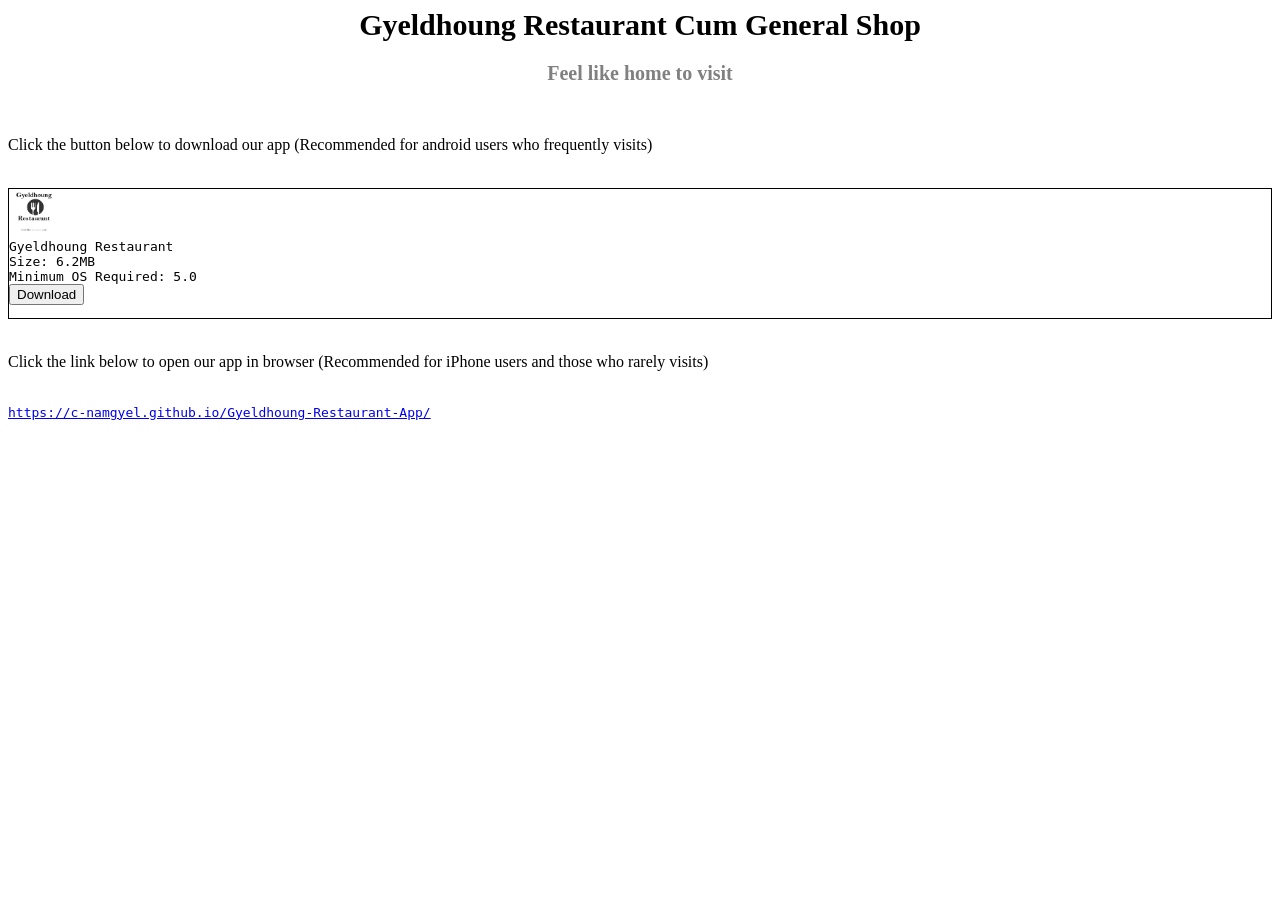
<file: index.html>
<html>
    <head>
        <title>Gyeldhoung Restaurant</title>
        <link rel="icon" type="image/x-icon" href="assets/Restaurant logo.png">
        <meta name="viewport" content="width=device-width, initial-scale=1">
    </head>
    <body>
        <h1 style="text-align: center; width: 100%; font-size: 30">Gyeldhoung Restaurant Cum General Shop</h1>
        <h2 style="color: gray; text-align: center; font-size: 20">Feel like home to visit</h2>
        <br>
        <p>Click the button below to download our app (Recommended for android users who frequently visits)<br>
        &nbsp;<div style="border-width: 1px; border-style: solid;"><code><img src="assets/Restaurant logo.png" style="height:50px"><br>Gyeldhoung Restaurant<br>Size: 6.2MB<br>Minimum OS Required: 5.0<br><button><a style="color: inherit; text-decoration: inherit" href="assets/Gyeldhoung Restaurant.apk">Download</a></button></p></code></div>
        <br>
        <p>Click the link below to open our app in browser (Recommended for iPhone users and those who rarely visits)<br>
        &nbsp;<div><code><a href="https://c-namgyel.github.io/Gyeldhoung-Restaurant-App">https://c-namgyel.github.io/Gyeldhoung-Restaurant-App/</a></code></div>
    </body>
</html>
</file>
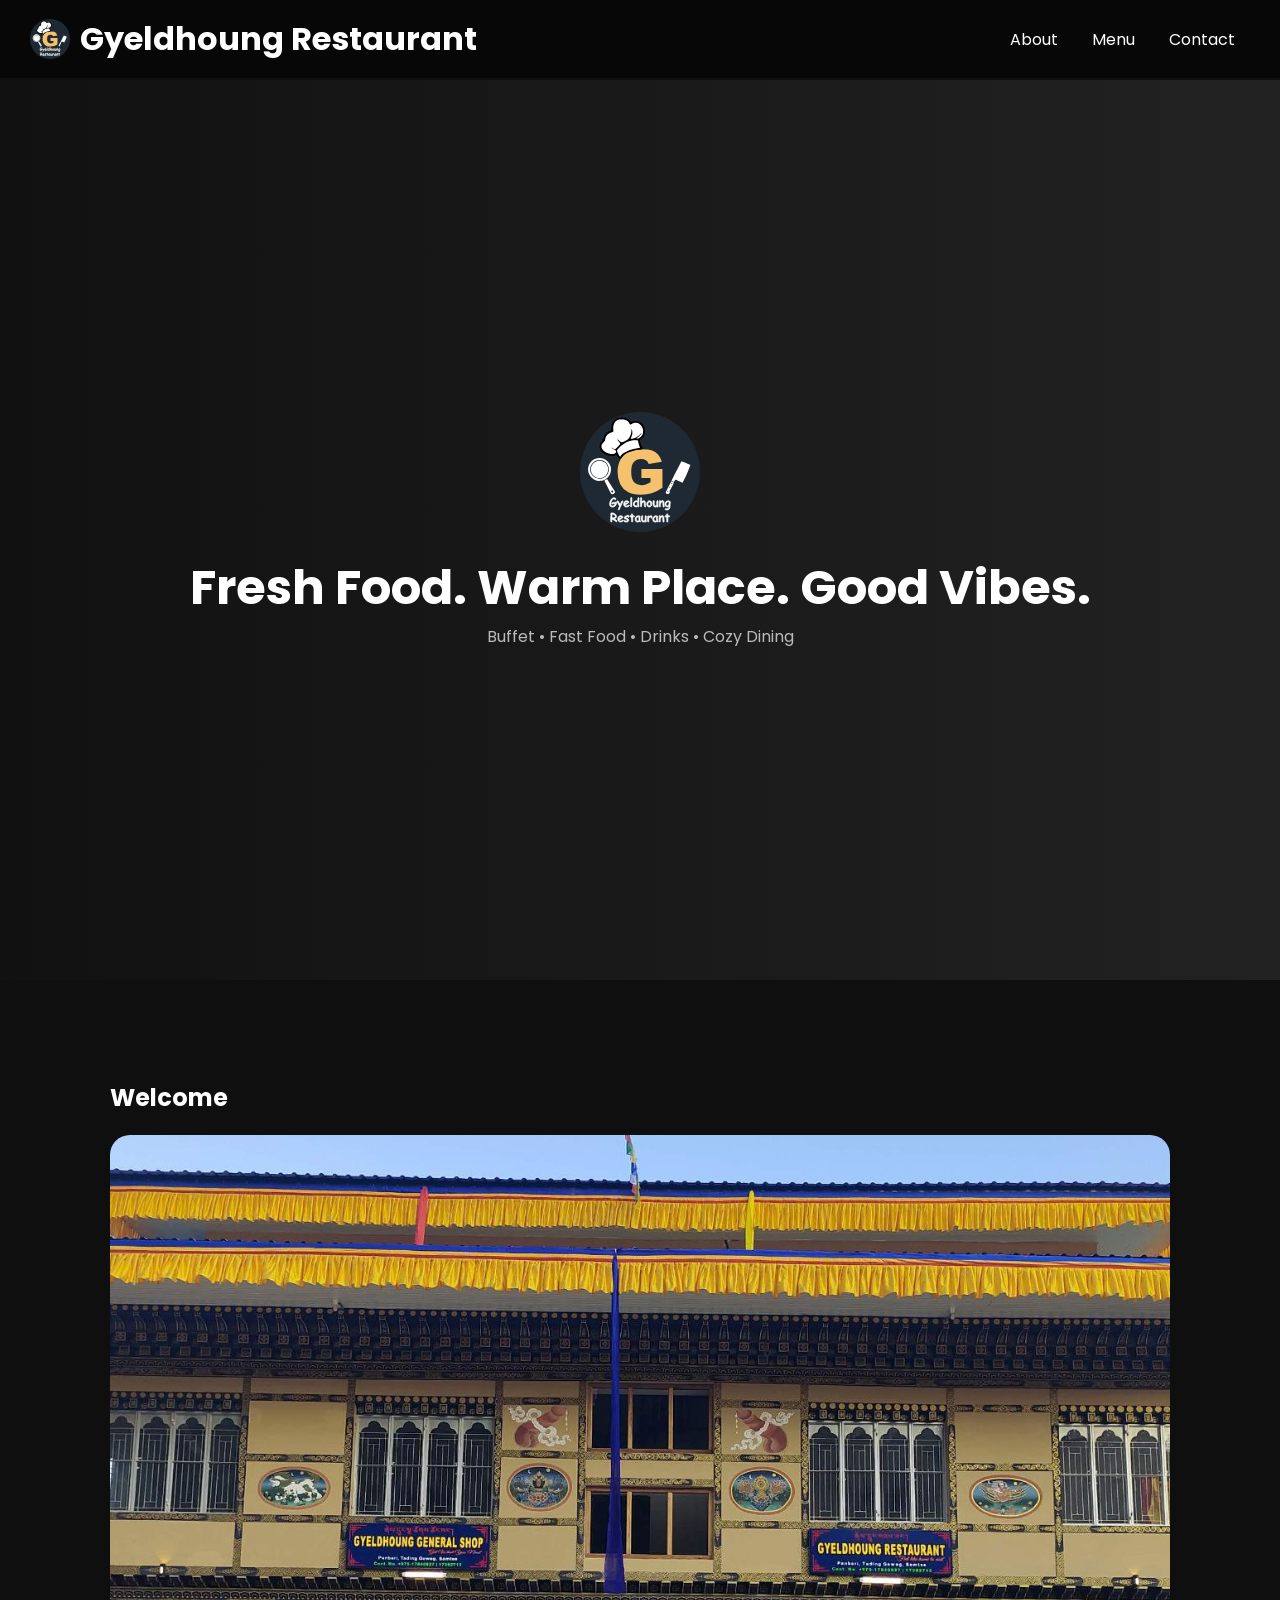
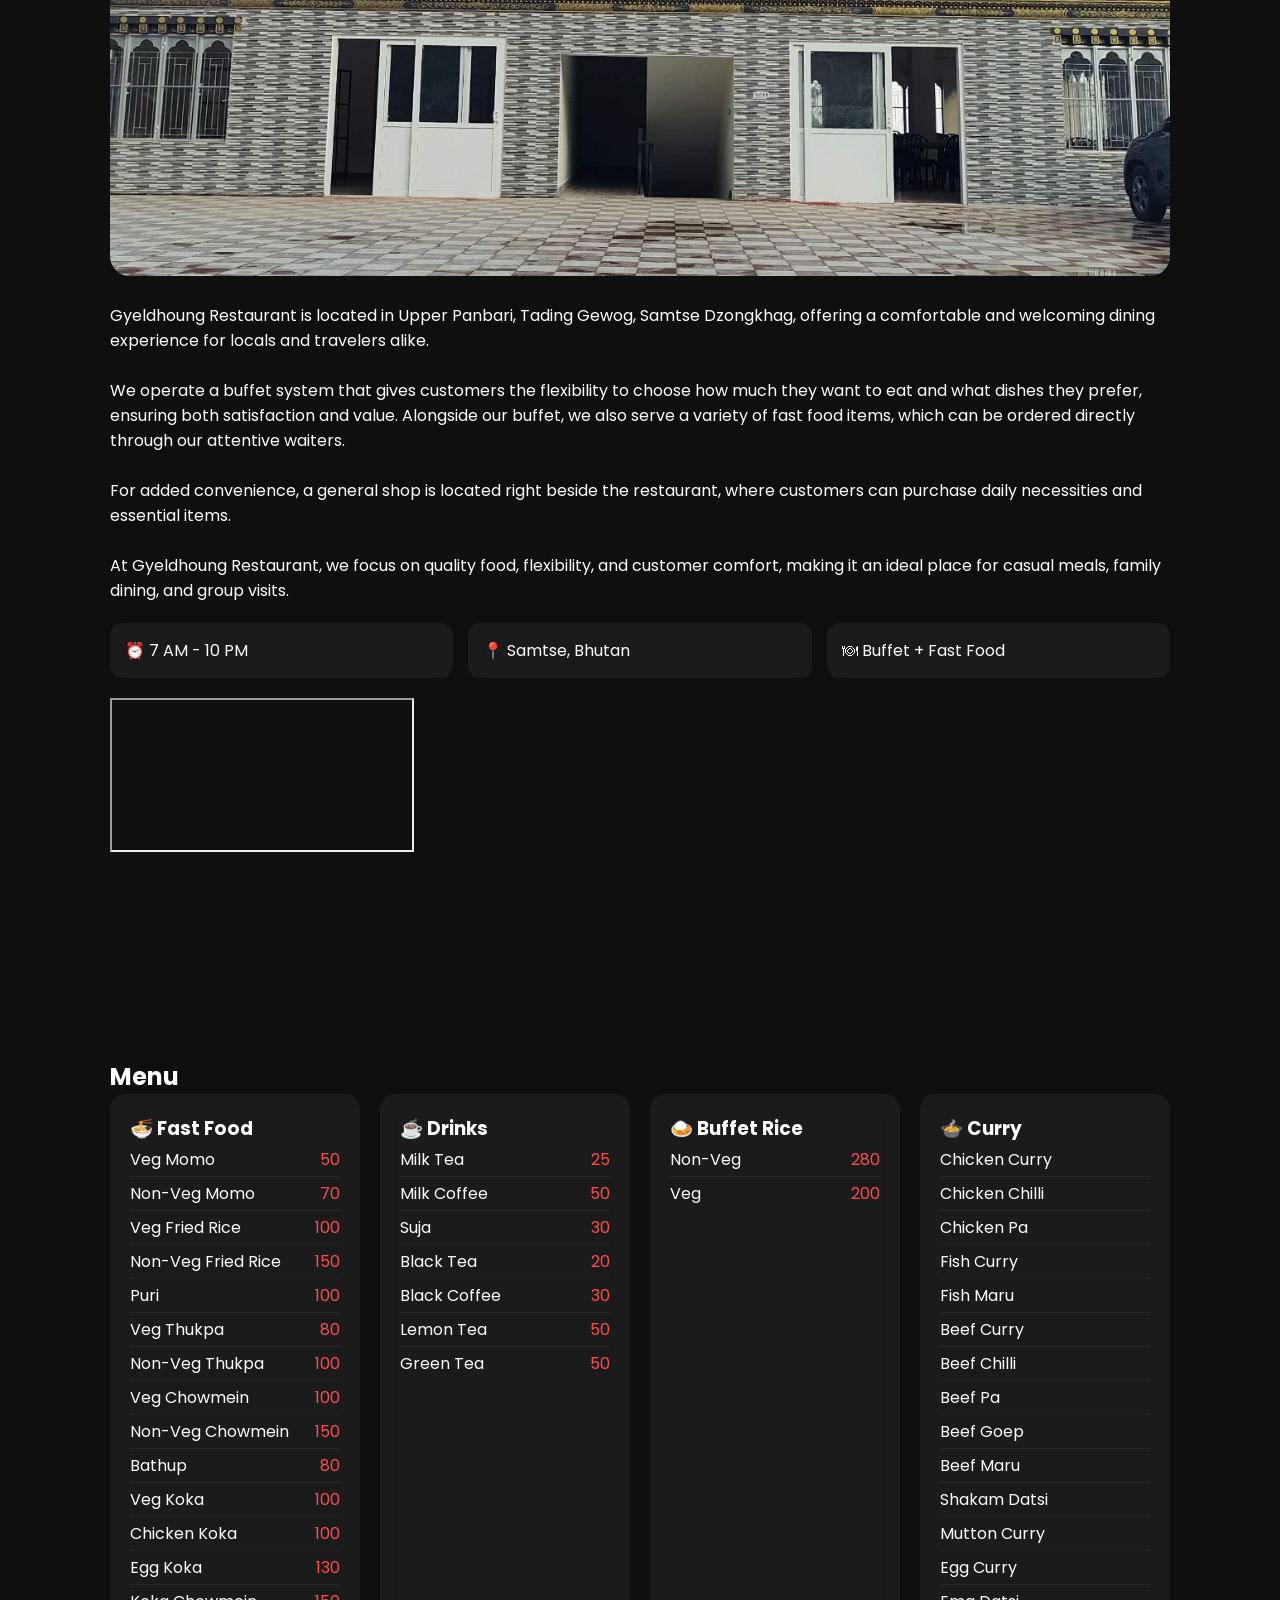
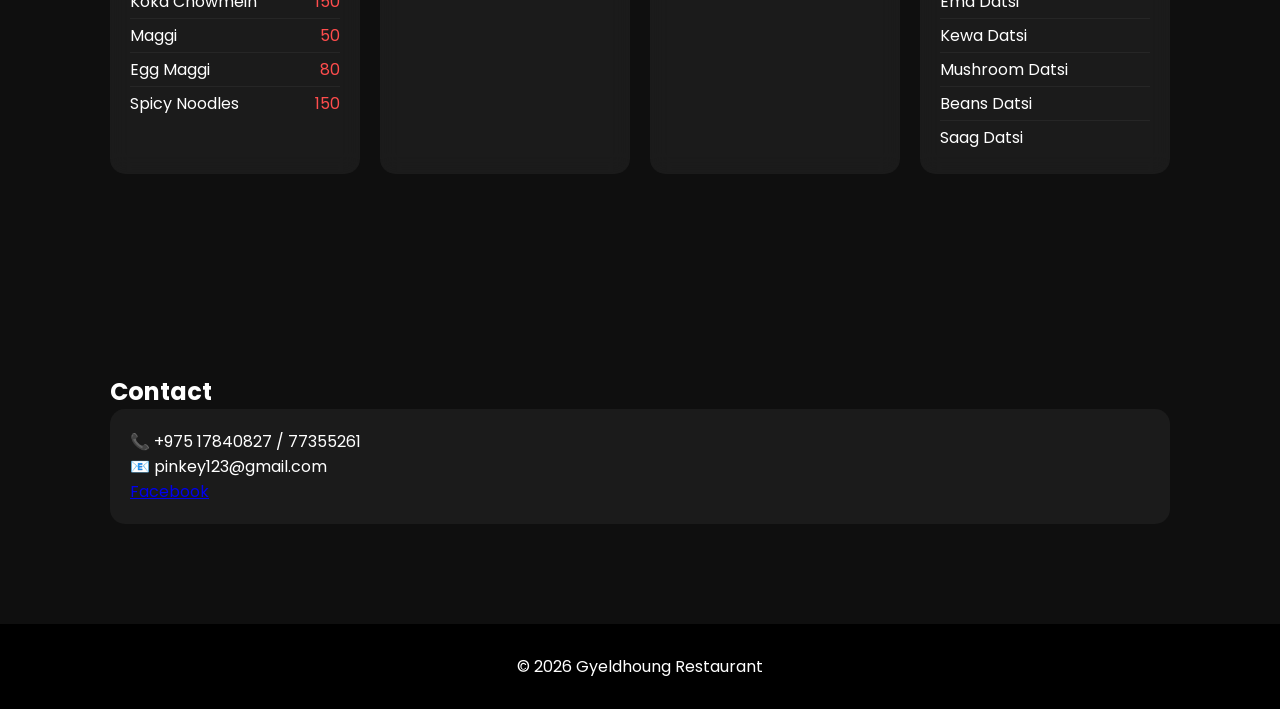
<file: public/index.html>
<!DOCTYPE html>
<html lang="en">

<head>
    <meta charset="UTF-8">
    <meta name="viewport" content="width=device-width, initial-scale=1.0">
    <meta name="description"
        content="Gyeldhoung Restaurant in Samtse, Bhutan. Buffet, fast food, drinks, and cozy dining experience at Upper Panbari, Tading Gewog.">
    <meta name="keywords" content="Gyeldhoung Restaurant, restaurant in Samtse, Bhutan buffet, fast food Bhutan">
    <title>Gyeldhoung Restaurant</title>
    <link rel="icon" href="./logo.svg" type="image/svg">
    <link rel="stylesheet" href="./style.css">
    <script type="application/ld+json">
        {
            "@context": "https://schema.org",
            "@type": "Restaurant",
            "name": "Gyeldhoung Restaurant",
            "address": {
                "@type": "22001",
                "addressLocality": "Samtse",
                "addressCountry": "Bhutan"
            },
            "servesCuisine": ["Buffet", "Fast Food", "Bhutanese"],
            "telephone": "+97517840827"
        }
    </script>
</head>

<body>

    <header class="navbar">
        <div class="logo">
            <img src="./logo.svg" alt="logo">
            <h1>Gyeldhoung Restaurant</h1>
        </div>

        <button class="nav-toggle" aria-label="Toggle navigation">
            <span></span>
            <span></span>
            <span></span>
        </button>

        <nav>
            <a href="#about">About</a>
            <a href="#menu">Menu</a>
            <a href="#contact">Contact</a>
        </nav>
    </header>

    <section class="hero">
        <div class="hero-content">

            <img src="./logo.svg" alt="Gyeldhoung Logo" class="hero-logo">

            <h2>Fresh Food. Warm Place. Good Vibes.</h2>
            <p>Buffet • Fast Food • Drinks • Cozy Dining</p>

        </div>
    </section>

    <section id="about" class="section reveal">
        <h2>Welcome</h2>

        <div class="image-box">
            <img src="./pic.jpg" alt="restaurant">
        </div>

        <p>
            Gyeldhoung Restaurant is located in Upper Panbari, Tading Gewog, Samtse Dzongkhag, offering a comfortable
            and
            welcoming dining experience for locals and travelers alike.<br><br>
            We operate a buffet system that gives customers the flexibility to choose how much they want to eat and what
            dishes they prefer, ensuring both satisfaction and value. Alongside our buffet, we also serve a variety of
            fast food items, which can be ordered directly through our attentive waiters.<br><br>
            For added convenience, a general shop is located right beside the restaurant, where customers can purchase
            daily necessities and essential items.<br><br>
            At Gyeldhoung Restaurant, we focus on quality food, flexibility, and customer comfort, making it an ideal
            place for casual meals, family dining, and group visits.
        </p>

        <div class="info-grid">
            <div class="info-card">⏰ 7 AM - 10 PM</div>
            <div class="info-card">📍 Samtse, Bhutan</div>
            <div class="info-card">🍽 Buffet + Fast Food</div>
        </div>

        <iframe class="map" src="https://www.google.com/maps/embed?pb=!1m18..."></iframe>
    </section>

    <section id="menu" class="section reveal">
        <h2>Menu</h2>

        <div class="menu-grid">

            <!-- FAST FOOD -->
            <div class="card">
                <h3>🍜 Fast Food</h3>
                <p>Veg Momo <span>50</span></p>
                <p>Non-Veg Momo <span>70</span></p>
                <p>Veg Fried Rice <span>100</span></p>
                <p>Non-Veg Fried Rice <span>150</span></p>
                <p>Puri <span>100</span></p>
                <p>Veg Thukpa <span>80</span></p>
                <p>Non-Veg Thukpa <span>100</span></p>
                <p>Veg Chowmein <span>100</span></p>
                <p>Non-Veg Chowmein <span>150</span></p>
                <p>Bathup <span>80</span></p>
                <p>Veg Koka <span>100</span></p>
                <p>Chicken Koka <span>100</span></p>
                <p>Egg Koka <span>130</span></p>
                <p>Koka Chowmein <span>150</span></p>
                <p>Maggi <span>50</span></p>
                <p>Egg Maggi <span>80</span></p>
                <p>Spicy Noodles <span>150</span></p>
            </div>

            <!-- DRINKS -->
            <div class="card">
                <h3>☕ Drinks</h3>
                <p>Milk Tea <span>25</span></p>
                <p>Milk Coffee <span>50</span></p>
                <p>Suja <span>30</span></p>
                <p>Black Tea <span>20</span></p>
                <p>Black Coffee <span>30</span></p>
                <p>Lemon Tea <span>50</span></p>
                <p>Green Tea <span>50</span></p>
            </div>

            <!-- BUFFET -->
            <div class="card">
                <h3>🍛 Buffet Rice</h3>
                <p>Non-Veg <span>280</span></p>
                <p>Veg <span>200</span></p>
            </div>

            <!-- CURRY -->
            <div class="card">
                <h3>🍲 Curry</h3>
                <p>Chicken Curry</p>
                <p>Chicken Chilli</p>
                <p>Chicken Pa</p>
                <p>Fish Curry</p>
                <p>Fish Maru</p>
                <p>Beef Curry</p>
                <p>Beef Chilli</p>
                <p>Beef Pa</p>
                <p>Beef Goep</p>
                <p>Beef Maru</p>
                <p>Shakam Datsi</p>
                <p>Mutton Curry</p>
                <p>Egg Curry</p>
                <p>Ema Datsi</p>
                <p>Kewa Datsi</p>
                <p>Mushroom Datsi</p>
                <p>Beans Datsi</p>
                <p>Saag Datsi</p>
            </div>

        </div>
    </section>

    <section id="contact" class="section reveal">
        <h2>Contact</h2>

        <div class="contact-card">
            <p>📞 +975 17840827 / 77355261</p>
            <p>📧 pinkey123@gmail.com</p>
            <a href="https://www.facebook.com/profile.php?id=100067832073532">Facebook</a>
        </div>
    </section>

    <footer>
        <p>© 2026 Gyeldhoung Restaurant</p>
    </footer>

    <script defer src="./script.js"></script>
</body>

</html>
</file>
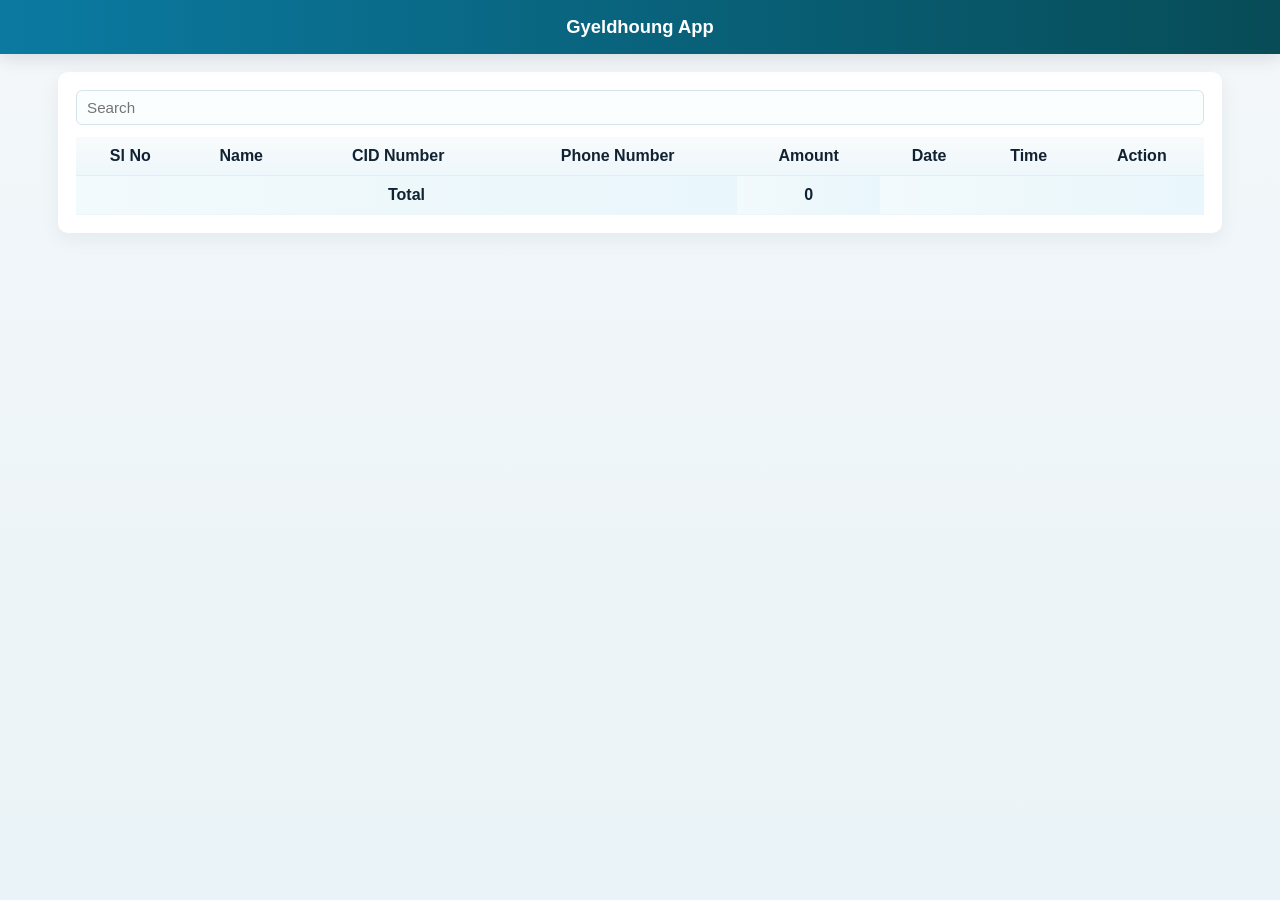
<file: Frontend/credits/index.html>
<!DOCTYPE html>
<html lang="en">

<head>
    <meta charset="UTF-8">
    <meta name="viewport" content="width=device-width, initial-scale=1.0">
    <title>Gyeldhoung General Shop Billing</title>
    <link rel="stylesheet" href="./style.css">
    <link rel="icon" href="./assets/logo.svg" type="image/svg">
</head>

<body>
    <header>
        <h1>Gyeldhoung App</h1>
    </header>

    <!-- Fullscreen Loading Overlay -->
    <div class="overlay" id="loadingOverlay">
        <div id="loadingText" class="loader-box">Loading..</div>
    </div>

    <!-- Snackbar -->
    <div class="snackbar" id="snackbar">Done</div>

    <!-- Dialogue Box -->
    <div class="barrier hidden" id="payment">
        <div class="floatingWindow">
            <div style="margin-bottom: 15px; font-weight: bold; font-size: 16px;">Mode of Payment:</div>
            <div style="margin-bottom: 10px;">
                <label style="margin-right: 15px;">
                    <input type="radio" name="creditMode" value="Cash" checked> Cash
                </label>
                <label>
                    <input type="radio" name="creditMode" value="Online"> Online
                </label>
            </div>
            <button id="creditSubmitBtn"
                style="width: 100%; padding: 8px; background: #4CAF50; color: white; border: none; border-radius: 4px; cursor: pointer;">Submit</button>
            <button id="creditCancelBtn"
                style="width: 100%; padding: 8px; background: #4c77af; color: white; border: none; border-radius: 4px; cursor: pointer;">Cancel</button>
        </div>
    </div>

    <div id="screenContainer">
        <!-- Credit Screen -->
        <div class="scrn active" id="creditListScrn">
            <input autocomplete="off" type="text" id="creditSearch" style="width: 100%;" placeholder="Search"
                onkeyup="creditSearch()"><br>
            <div class="tableDiv">
                <table>
                    <thead>
                        <tr>
                            <th>Sl No</th>
                            <th>Name</th>
                            <th>CID Number</th>
                            <th>Phone Number</th>
                            <th>Amount</th>
                            <th>Date</th>
                            <th>Time</th>
                            <th>Action</th>
                        </tr>
                    </thead>
                    <tbody id="creditListBody">
                    </tbody>
                    <tfoot>
                        <tr class="totalRow">
                            <td colspan="4">Total</td>
                            <td id="creditListTotal">0</td>
                            <td colspan="3"></td>
                        </tr>
                    </tfoot>
                </table>
            </div>
        </div>
    </div>
    <!-- <script src="https://cdn.socket.io/4.7.5/socket.io.min.js"></script> -->
    <script src="./functions.js"></script>
    <script src="./script.js"></script>
</body>

</html>
</file>
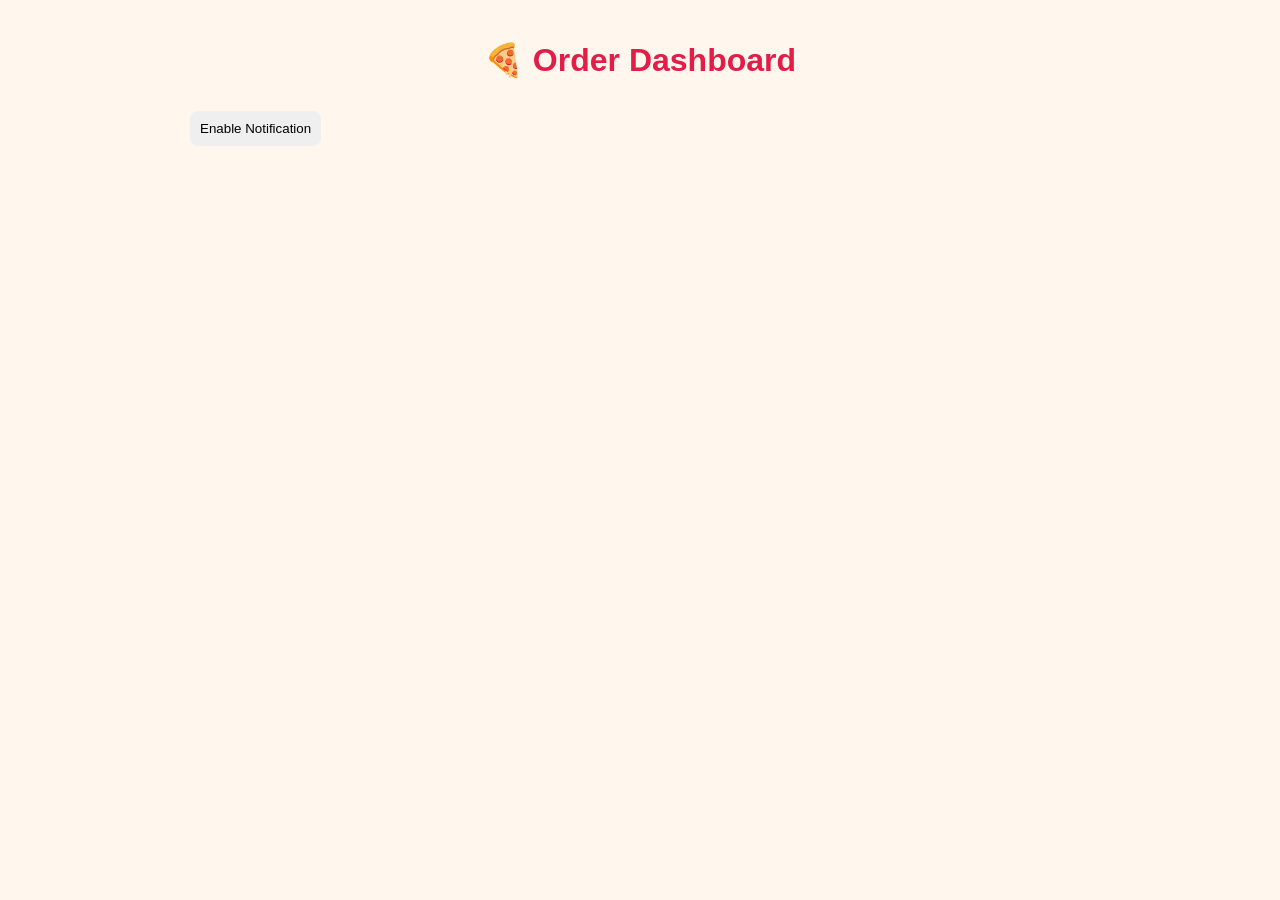
<file: Frontend/dashboard/index.html>
<!DOCTYPE html>
<html lang="en">

<head>
    <meta charset="UTF-8">
    <title>Order Dashboard</title>
    <meta name="viewport" content="width=device-width, initial-scale=1.0"/>
    <link rel="stylesheet" href="style.css">
</head>

<body>

    <div class="container">

        <h1>🍕 Order Dashboard</h1>
        <button id="subscribe" onclick="initPush()">Enable Notification</button>
        <button id="unsubscribe" onclick="unsubscribePush()" hidden>Unsubscribe</button><br>
        <div id="ordersList" class="orders"></div>

    </div>

    <!-- MODAL -->
    <div id="modal" class="modal hidden">
        <div class="modal-content">

            <h2>Order Details</h2>

            <div id="orderDetails"></div>

            <button id="markDoneBtn" class="hidden">✅ Mark as Done</button>
            <button id="closeModal">Close</button>

        </div>
    </div>

    <script src="script.js"></script>
</body>

</html>
</file>
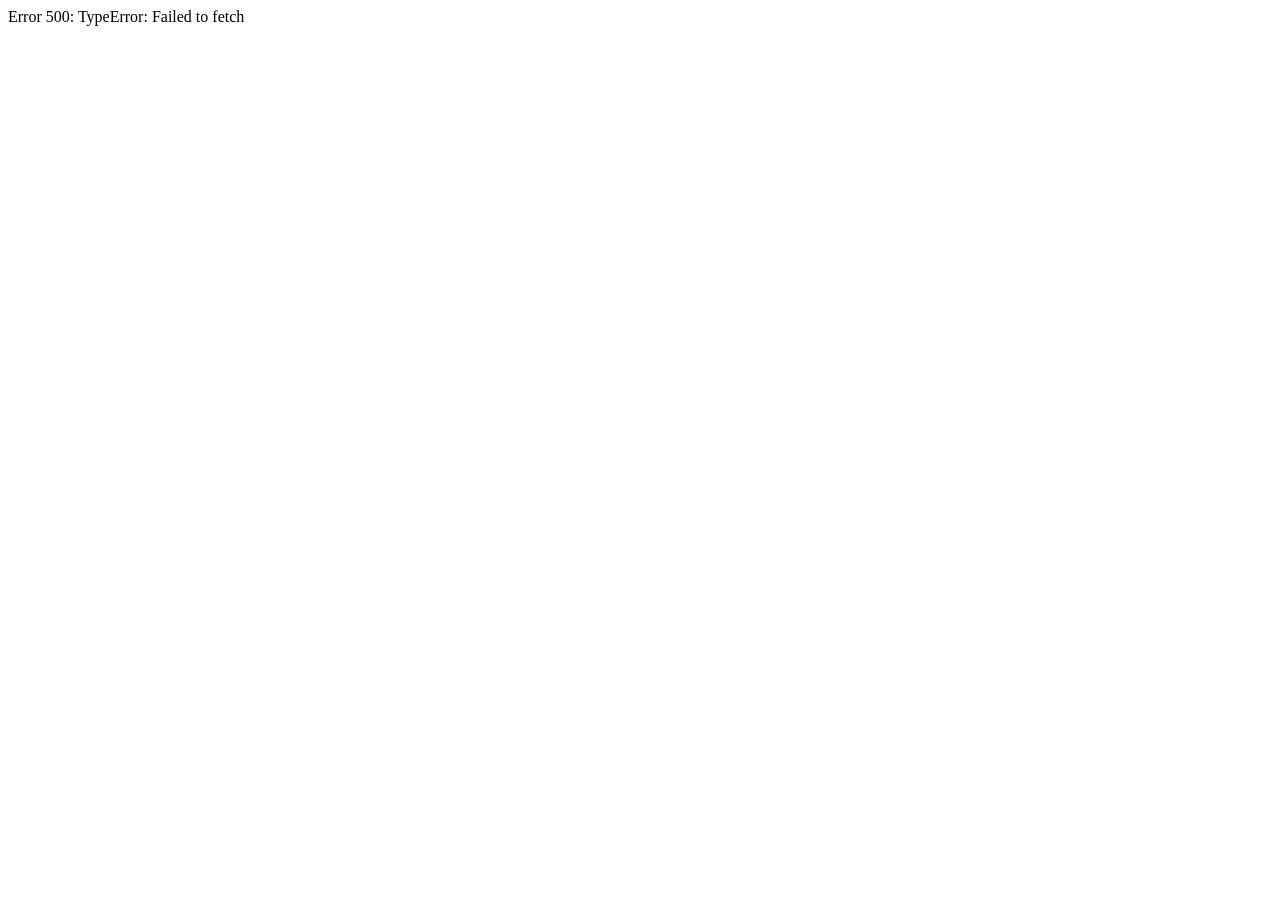
<file: Frontend/general_shop/index.html>
<!DOCTYPE html>
<html lang="en">

<head>
    <meta charset="UTF-8">
    <meta name="viewport" content="width=device-width, initial-scale=1.0">
    <title>Gyeldhoung General Shop Billing</title>
    <link rel="stylesheet" href="./style.css">
    <link rel="icon" href="./assets/logo.svg" type="image/svg">
</head>

<body>
    <header>
        <h1>Gyeldhoung App</h1>
    </header>

    <!-- Fullscreen Loading Overlay -->
    <div class="overlay" id="loadingOverlay">
        <div id="loadingText" class="loader-box">Loading..</div>
    </div>

    <!-- Snackbar -->
    <div class="snackbar" id="snackbar">Done</div>

    <div id="screenContainer">
        <!-- Grocery Billing -->
        <div class="scrn active" id="groceryScrn">
            <label>Product Code: </label>
            <input autocomplete="off" autocomplete="off" id="groceryCode" type="number"><br>
            <label>Product: </label>
            <div class="searchable-dropdown-container">
                <input autocomplete="off" autocomplete="off" type="text" id="groceryItems" placeholder="--Select Item--" class="searchable-dropdown-input autocomplete="off" autocomplete="off"">
                <div id="groceryItemsDropdown" class="searchable-dropdown-list" style="display: none;"></div>
            </div><br>
            <input autocomplete="off" autocomplete="off" hidden id="customItemName" type="text" placeholder="Item Name">
            <input autocomplete="off" autocomplete="off" hidden id="customItemRate" type="number" placeholder="Rate"><br>
            <label>Quantity: </label>
            <input autocomplete="off" autocomplete="off" type="number" id="groceryQuantity" min="1" value="1">
            <a>Auto <input autocomplete="off" autocomplete="off" type="checkbox" id="groceryAuto" checked></a><br>
            <button class="btn" onclick="addGroceryItem()">Add Item</button>
            <div class="tableDiv">
                <table id="groceryTable">
                    <thead>
                        <tr>
                            <th>Sl No</th>
                            <th>Item</th>
                            <th>Quantity</th>
                            <th>Rate</th>
                            <th>Sub Total</th>
                            <th>Delete</th>
                        </tr>
                    </thead>
                    <tbody id="groceryBody">
                    </tbody>
                    <tfoot>
                        <tr class="totalRow">
                            <td colspan="4">Total</td>
                            <td id="groceryTotal">0</td>
                            <td colspan="2"></td>
                        </tr>
                    </tfoot>
                </table>
            </div>
            <button id="groceryPrint" class="smallBtn">Print Bill</button><br>
            <label>Payment: </label>
            <select name="groceryPayment" id="groceryPayment">
                <option hidden selected value="">--Select--</option>
                <option>Cash</option>
                <option>Online</option>
                <option>Credit</option>
                <option>Restaurant</option>
            </select><br>
            <label>Received Amount: </label>
            <input autocomplete="off" autocomplete="off" type="number" id="groceryReceived"><br>
            <label id="groceryChange">Change: </label>
            <button class="btn" onclick="submitGroceryBill()">Submit</button>
        </div>

        <!-- Grocery Item Edit -->
        <div class="scrn" id="groceryListEditScrn">
            <label>Item Code:</label>
            <input autocomplete="off" type="number" id="groceryItemCode"
                onkeydown="if(event.key==='Enter'){document.getElementById('groceryItemName').focus(); event.preventDefault();}"><br>
            <button id="groceryGenerateBtn" class="smallBtn" onclick="generateItemCode();">Generate Code</button><br>
            <label>Item Name:</label>
            <input autocomplete="off" type="text" id="groceryItemName"
                onkeydown="if(event.key==='Enter'){document.getElementById('groceryItemRate').focus(); event.preventDefault();}"><br>
            <label>Item Rate:</label>
            <input autocomplete="off" type="number" id="groceryItemRate"
                onkeydown="if(event.key==='Enter'){document.getElementById('groceryItemSaveBtn').click(); event.preventDefault();}"><br>
            <label>In Shop: </label>
            <input autocomplete="off" type="checkbox" id="groceryItemShop"><br>
            <label>In Store: </label>
            <input autocomplete="off" type="checkbox" id="groceryItemStore"><br>
            <button class="btn" id="groceryItemSaveBtn">Save</button>
            <button class="btn" id="groceryItemSaveBtn">Back</button>
        </div>

        <!-- Credit Adding -->
        <div class="scrn" id="creditScrn">
            <label>CID Number: </label>
            <input autocomplete="off" autocomplete="off" type="number" id="creditCidNumber" placeholder="CID Number"><br>
            <label>Phone Number: </label>
            <input autocomplete="off" autocomplete="off" type="number" id="creditPhoneNumber" placeholder="Phone Number"><br>
            <label>Name: </label>
            <input autocomplete="off" autocomplete="off" type="text" id="creditName" placeholder="Name"><br>
            <label>Amount: </label>
            <input autocomplete="off" autocomplete="off" type="number" id="creditAmount" placeholder="Amount"><br>
            <button class="btn" onclick="addCredit()">Add Credit</button>
        </div>
    </div>
    <!-- <script src="https://cdn.socket.io/4.7.5/socket.io.min.js"></script> -->
    <script src="./functions.js"></script>
    <script src="./script.js"></script>

</body>

</html>
</file>
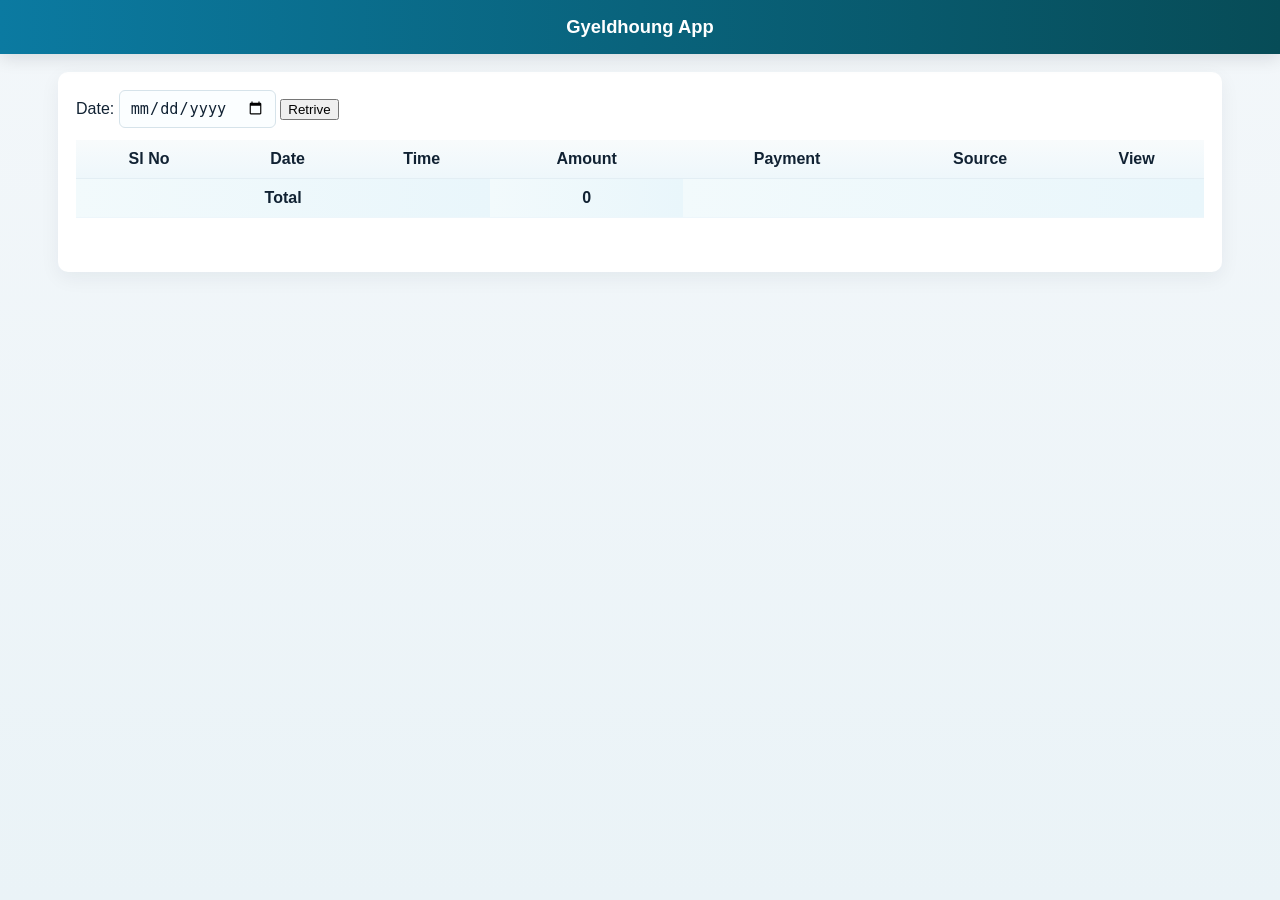
<file: Frontend/income/index.html>
<!DOCTYPE html>
<html lang="en">

<head>
    <meta charset="UTF-8">
    <meta name="viewport" content="width=device-width, initial-scale=1.0">
    <title>Gyeldhoung General Shop Billing</title>
    <link rel="stylesheet" href="./style.css">
    <link rel="icon" href="./assets/logo.svg" type="image/svg">
</head>

<body>
    <header>
        <h1>Gyeldhoung App</h1>
    </header>

    <!-- Fullscreen Loading Overlay -->
    <div class="overlay" id="loadingOverlay">
        <div id="loadingText" class="loader-box">Loading..</div>
    </div>

    <!-- Snackbar -->
    <div class="snackbar" id="snackbar">Done</div>

    <div id="screenContainer">
        <!-- Income Screen -->
        <div class="scrn active" id="incomeScrn">
            <label>Date: <input autocomplete="off" type="date" id="incomeDate"></label>
            <button id="incomeBtn" class="smallBtn">Retrive</button>
            <div class="tableDiv">
                <table>
                    <thead>
                        <tr>
                            <th>Sl No</th>
                            <th>Date</th>
                            <th>Time</th>
                            <th>Amount</th>
                            <th>Payment</th>
                            <th>Source</th>
                            <th>View</th>
                        </tr>
                    </thead>
                    <tbody id="incomeBody">
                    </tbody>
                    <tfoot>
                        <tr class="totalRow">
                            <td colspan="3">Total</td>
                            <td id="incomeTotal">0</td>
                            <td colspan="3"></td>
                        </tr>
                    </tfoot>
                </table><br>
                <label id="incomeSummary"></label><br>
            </div>
        </div>
    </div>
    <!-- <script src="https://cdn.socket.io/4.7.5/socket.io.min.js"></script> -->
    <script src="./functions.js"></script>
    <script src="./script.js"></script>
</body>

</html>
</file>
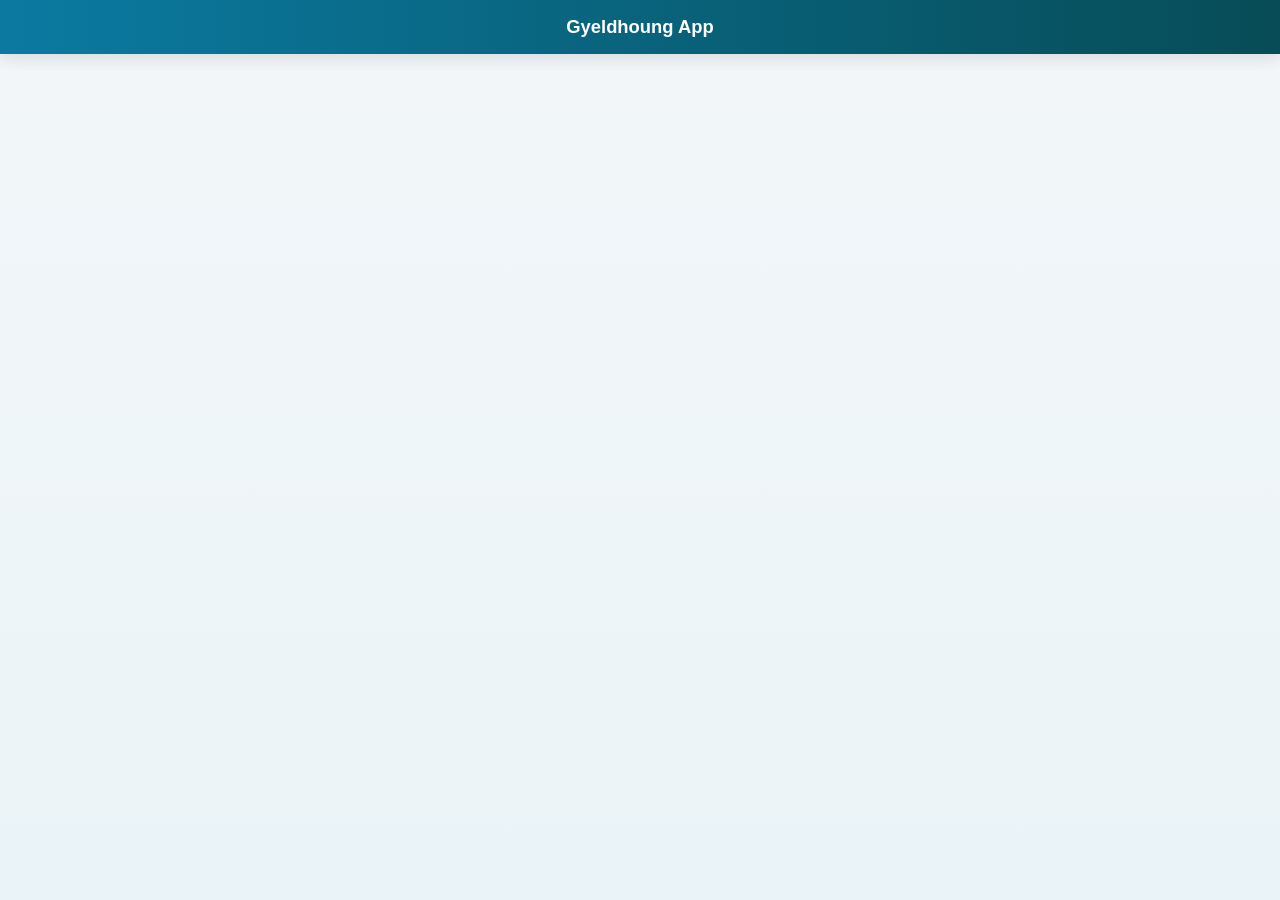
<file: Frontend/inventory/index.html>
<!DOCTYPE html>
<html lang="en">

<head>
    <meta charset="UTF-8">
    <meta name="viewport" content="width=device-width, initial-scale=1.0">
    <title>Gyeldhoung General Shop Billing</title>
    <link rel="stylesheet" href="./style.css">
    <link rel="icon" href="./assets/logo.svg" type="image/svg">
</head>

<body>
    <header>
        <h1>Gyeldhoung App</h1>
    </header>

    <!-- Fullscreen Loading Overlay -->
    <div class="overlay" id="loadingOverlay">
        <div id="loadingText" class="loader-box">Loading..</div>
    </div>

    <!-- Snackbar -->
    <div class="snackbar" id="snackbar">Done</div>

    <div id="screenContainer">
        <!-- Grocery List -->
        <div class="scrn" id="groceryListScrn">
            <input autocomplete="off" onkeyup="grocerySearch()" type="text" id="grocerySearchInput" placeholder="Search Item..."
                style="width: 100%;">
            <button class="btn" onclick="addNewGroceryItem();">Add New Item</button>
            <div class="tableDiv">
                <table>
                    <thead>
                        <tr>
                            <th>Sl No</th>
                            <th>Code</th>
                            <th>Item</th>
                            <th>Rate</th>
                            <th>Stock</th>
                            <th>Action</th>
                        </tr>
                    </thead>
                    <tbody id="groceryListBody">
                    </tbody>
                </table>
            </div>
        </div>

        <!-- Grocery Item Edit -->
        <div class="scrn" id="groceryListEditScrn">
            <label>Item Code:</label>
            <input autocomplete="off" type="number" id="groceryItemCode"
                onkeydown="if(event.key==='Enter'){document.getElementById('groceryItemName').focus(); event.preventDefault();}"><br>
            <button id="groceryGenerateBtn" class="smallBtn" onclick="generateItemCode();">Generate Code</button><br>
            <label>Item Name:</label>
            <input autocomplete="off" type="text" id="groceryItemName"
                onkeydown="if(event.key==='Enter'){document.getElementById('groceryItemRate').focus(); event.preventDefault();}"><br>
            <label>Item Rate:</label>
            <input autocomplete="off" type="number" id="groceryItemRate"
                onkeydown="if(event.key==='Enter'){document.getElementById('groceryItemSaveBtn').click(); event.preventDefault();}"><br>
            <label>In Shop: </label>
            <input autocomplete="off" type="checkbox" id="groceryItemShop"><br>
            <label>In Store: </label>
            <input autocomplete="off" type="checkbox" id="groceryItemStore"><br>
            <button class="btn" id="groceryItemSaveBtn">Save</button>
            <button class="btn" onclick="setScreen('groceryListScrn')">Back</button>
        </div>
    </div>
    <!-- <script src="https://cdn.socket.io/4.7.5/socket.io.min.js"></script> -->
    <script src="./functions.js"></script>
    <script src="./script.js"></script>
</body>

</html>
</file>
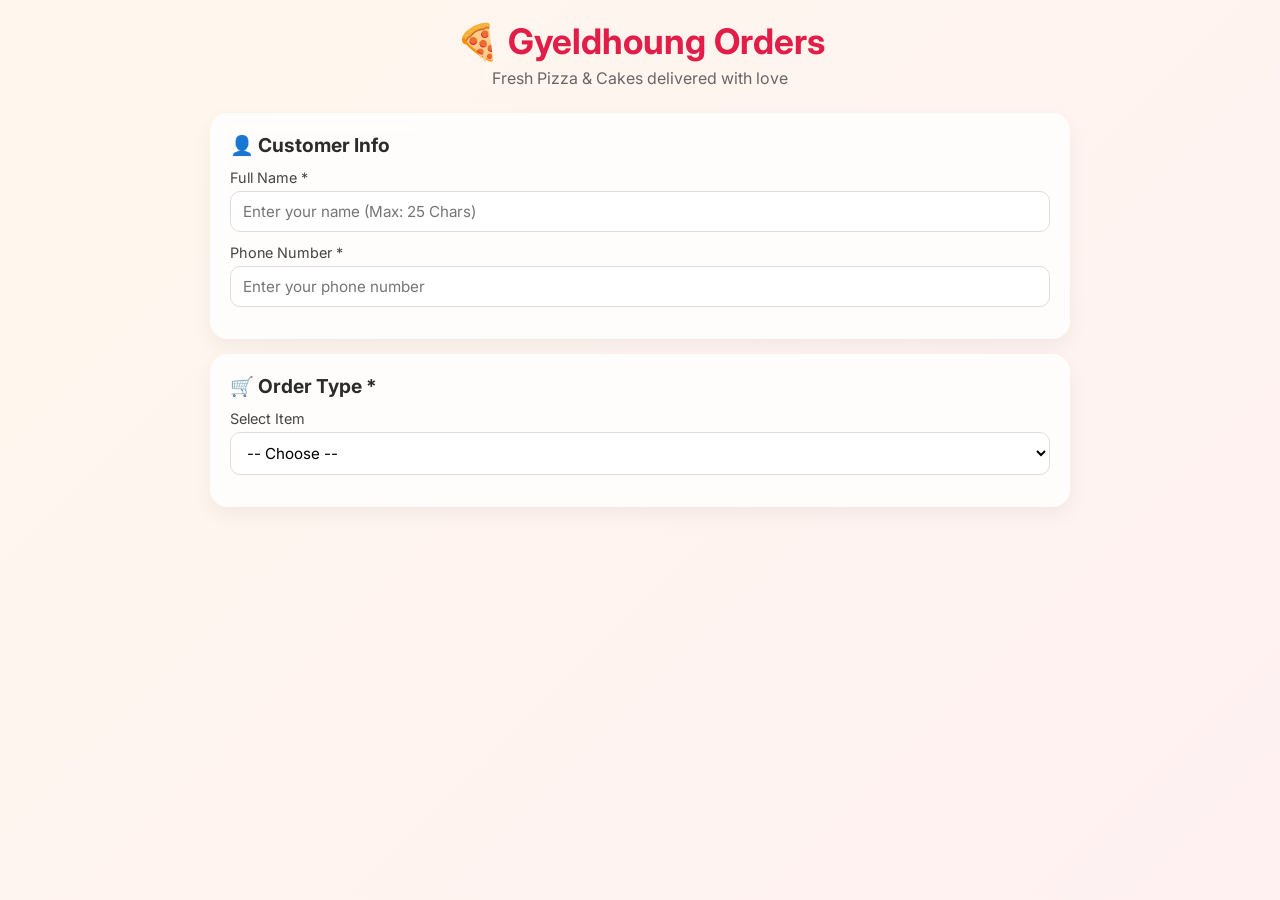
<file: Frontend/order/index.html>
<!DOCTYPE html>
<html lang="en">
<head>
  <meta charset="UTF-8" />
  <meta name="viewport" content="width=device-width, initial-scale=1.0"/>
  <title>Gyeldhoung Orders</title>
  <link rel="stylesheet" href="style.css" />
</head>

<body>

  <div class="container">

    <!-- HEADER -->
    <header class="header">
      <h1>🍕 Gyeldhoung Orders</h1>
      <p>Fresh Pizza & Cakes delivered with love</p>
    </header>

    <!-- ORDER FORM -->
    <form id="orderForm">

      <!-- CUSTOMER INFO -->
      <section class="card">
        <h2>👤 Customer Info</h2>

        <div class="input-group">
          <label>Full Name *</label>
          <input maxlength="25" type="text" id="name" name="name" placeholder="Enter your name (Max: 25 Chars)" required />
        </div>

        <div class="input-group">
          <label>Phone Number *</label>
          <input maxlength="8" type="tel" id="phone" name="phone" placeholder="Enter your phone number" required />
        </div>
      </section>

      <!-- ORDER TYPE -->
      <section class="card">
        <h2>🛒 Order Type *</h2>

        <div class="input-group">
          <label>Select Item</label>
          <select id="orderType" name="order" required>
            <option value="" hidden>-- Choose --</option>
            <option value="Pizza">🍕 Pizza</option>
            <option value="Cake">🎂 Cake</option>
          </select>
        </div>
      </section>

      <!-- PIZZA SECTION -->
      <section id="pizzaSection" class="card hidden">
        <h2>🍕 Pizza Details</h2>

        <div class="input-group">
          <label>Size *</label>
          <select id="pizzaSize" class="pizza" name="pizza-size">
            <option value="" hidden>-- Choose --</option>
            <option value="Small">Small</option>
            <option value="Medium">Medium</option>
            <option value="Large">Large</option>
          </select>
        </div>

        <div class="input-group">
          <label>Flavor *</label>
          <select id="pizzaFlavor" class="pizza" name="pizza-flavor">
            <option value="" hidden>-- Choose --</option>
            <option value="Veg">Veg</option>
            <option value="Beef">Beef</option>
            <option value="Chicken">Chicken</option>
          </select>
        </div>

        <p class="note">🥤 Every pizza comes with a free Coke</p>
      </section>

      <!-- CAKE SECTION -->
      <section id="cakeSection" class="card hidden">
        <h2>🎂 Cake Details</h2>

        <div class="input-group">
          <label>Size *</label>
          <select id="cakeSize" class="cake" name="cake-size">
            <option value="" hidden>-- Choose --</option>
            <option value="Small">Small</option>
            <option value="Medium">Medium</option>
            <option value="Large">Large</option>
          </select>
        </div>

        <div class="input-group">
          <label>Message on Cake *</label>
          <textarea id="cakeMessage" class="cake" rows="4" placeholder="Write something sweet..." name="cake-message"></textarea>
        </div>

        <div class="input-group">
          <label>Sample</label>
          <input type="file" id="cakeSample" name="cake-sample" accept="image/*" />
          <img id="cakeSamplePreview" class="preview hidden" />
        </div>
      </section>

      <!-- TAKEAWAY -->
      <section id="takeawaySection" class="card hidden">
        <h2>🛍️ Takeaway</h2>

        <label class="checkbox">
          <input type="checkbox" id="takeaway" name="takeaway" class="takeaway"/>
          Add takeaway packaging (+Nu. 20)
        </label>
      </section>

      <!-- PAYMENT SCREENSHOT -->
      <section id="paymentSection" class="card hidden">
        <h2>💳 Payment Screenshot</h2>

        <input type="file" id="paymentProof" name="payment" accept="image/*" />
        <img id="preview" class="preview hidden" />
      </section>

      <!-- EXTRA INSTRUCTIONS -->
      <section id="instructionsSection" class="card hidden">
        <h2>📝 Extra Instructions</h2>

        <div>
          <textarea id="instruction" name="instruction" type="text" class="instruction" placeholder="Add instruction..."></textarea>
        </div>
      </section>

      <!-- SUMMARY -->
      <section id="summarySection" class="card summary hidden">
        <h2>📋 Order Summary</h2>
        <div id="summaryBox">
          <p>Fill the form to see summary</p>
        </div>
      </section>

      <!-- SUBMIT -->
      <button id="submitBtn" type="submit" class="submit-btn hidden">
        🚀 Place Order
      </button>

    </form>

  </div>

  <script src="script.js"></script>
</body>
</html>
</file>
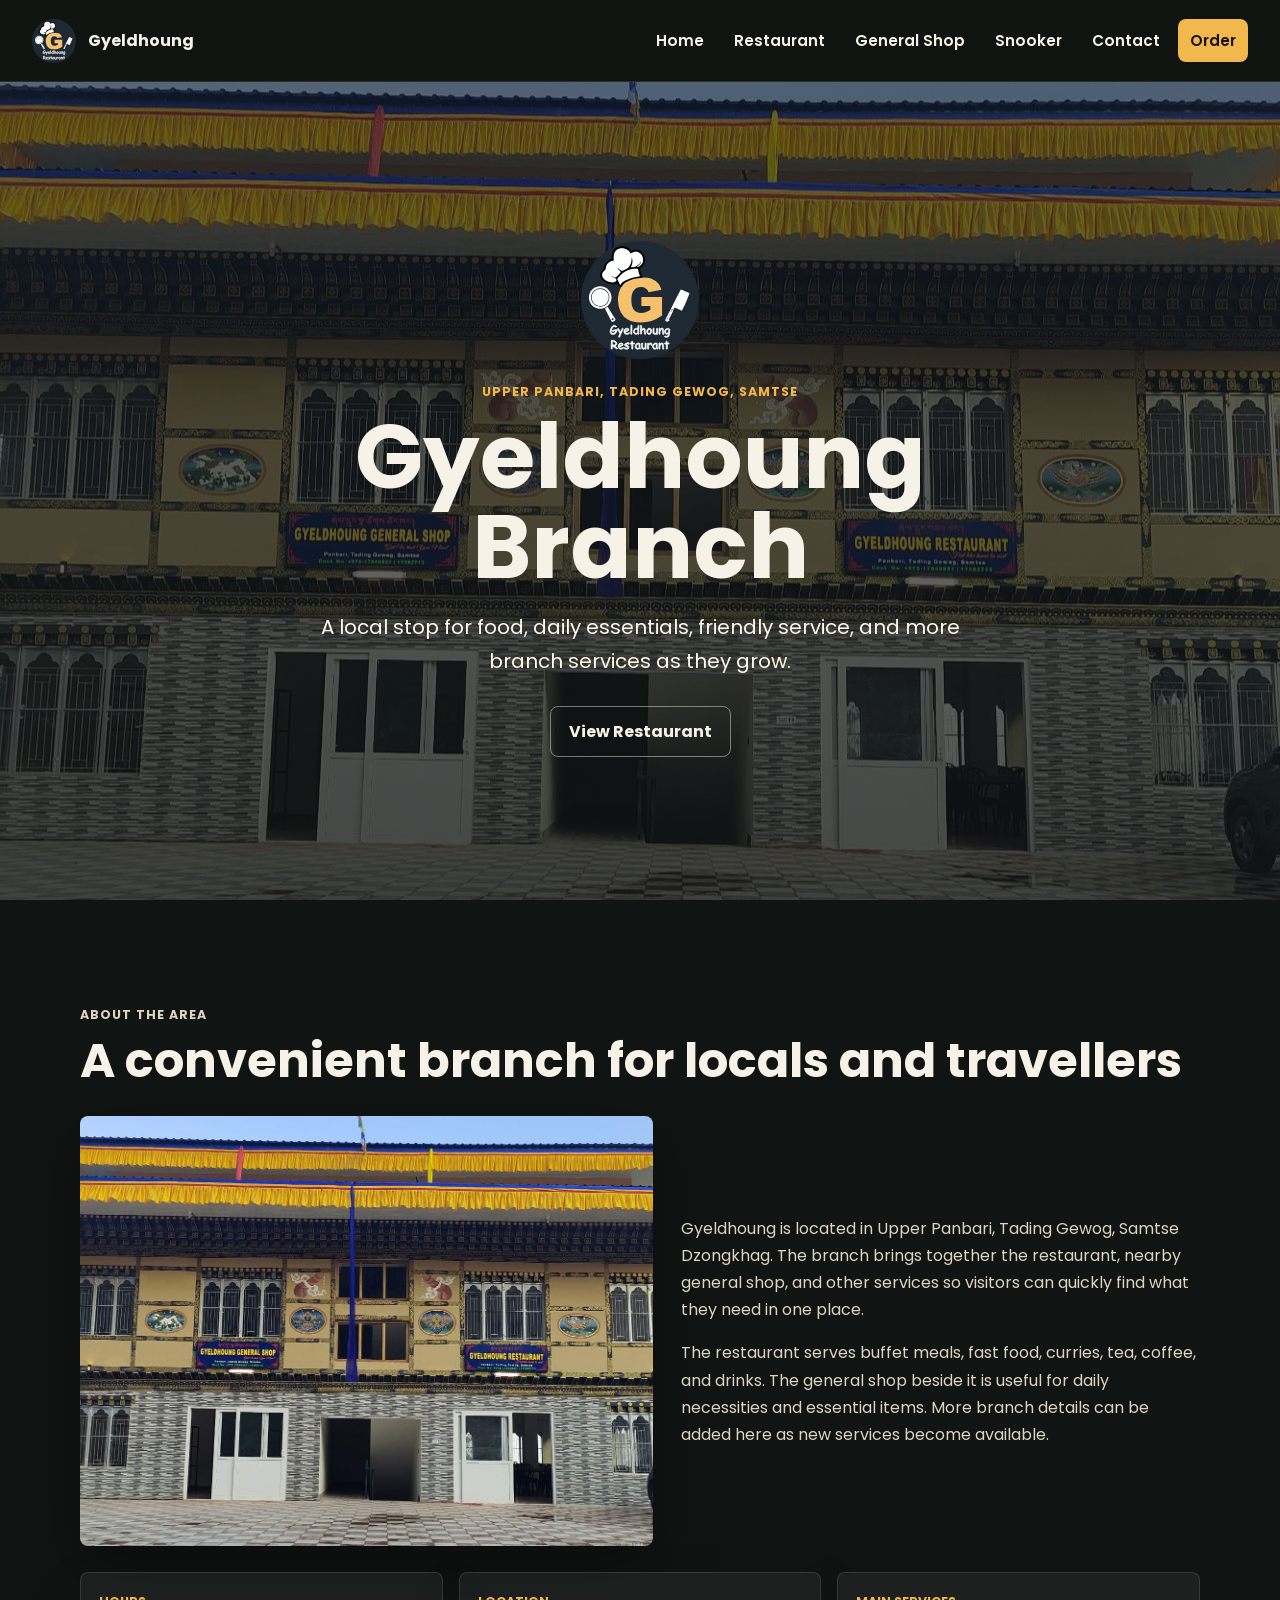
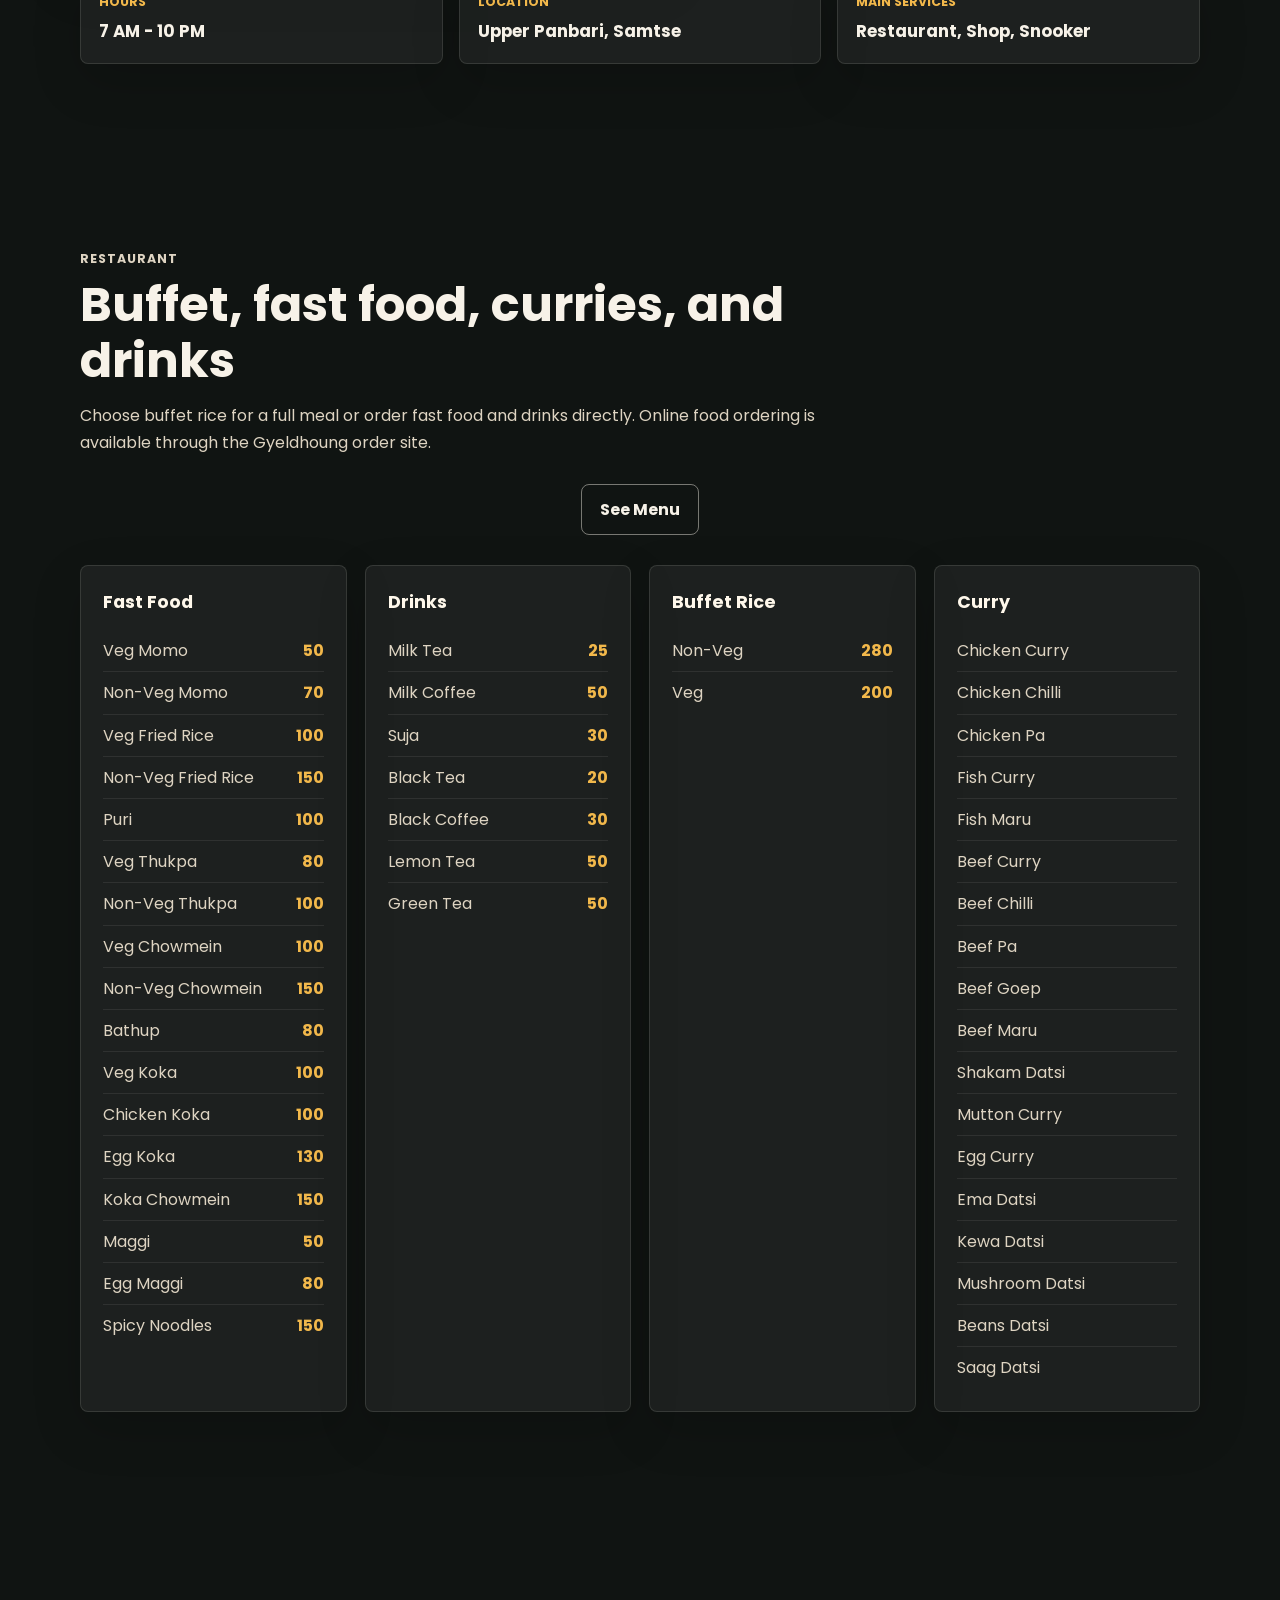
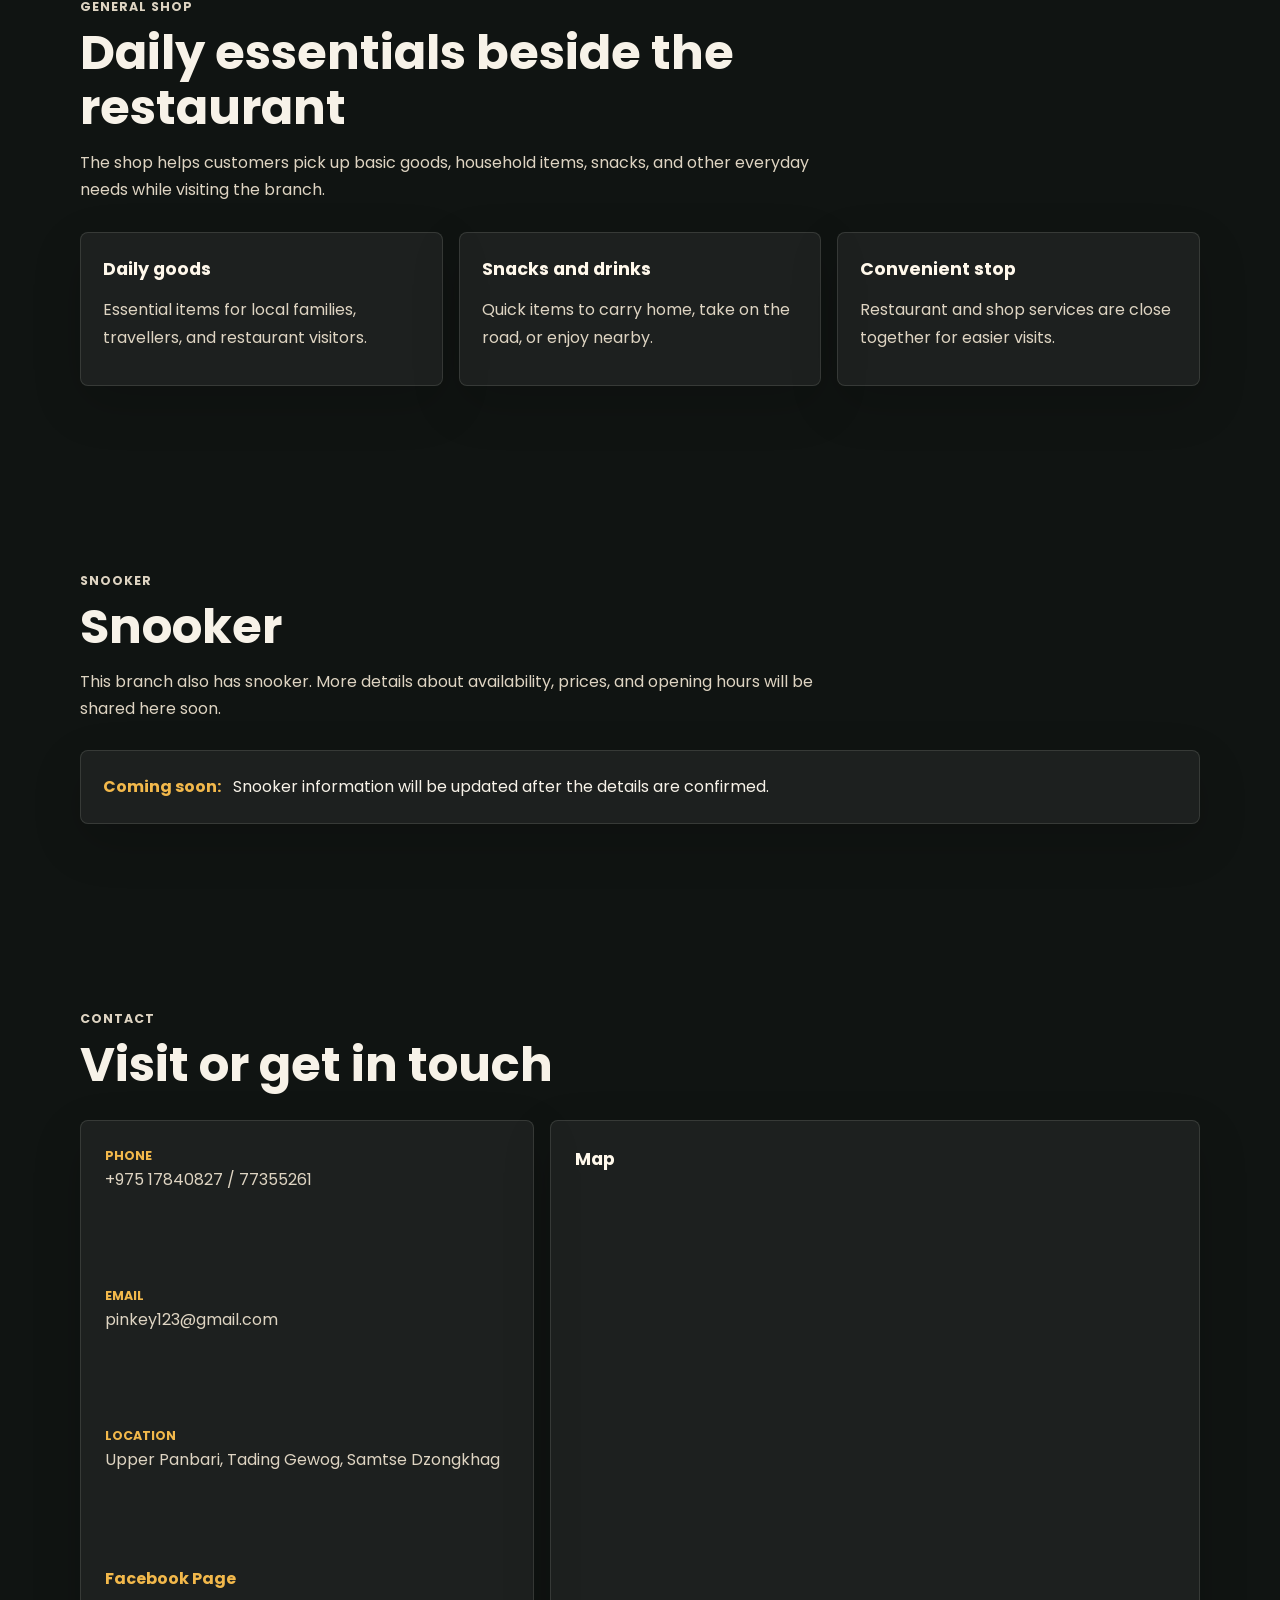
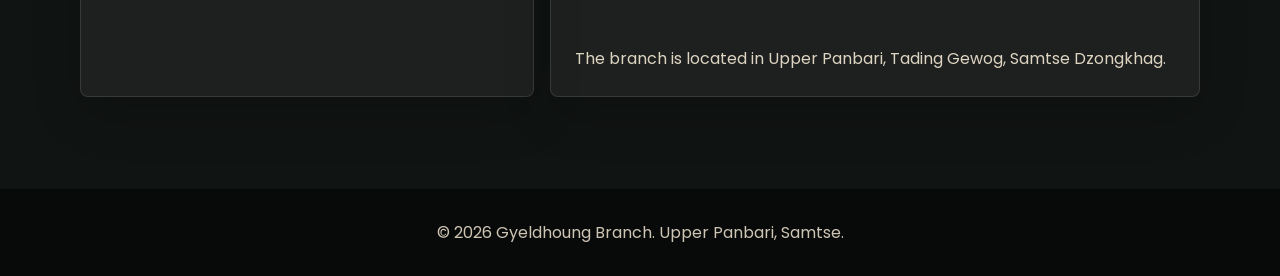
<file: Frontend/www/index.html>
<!DOCTYPE html>
<html lang="en">

<head>
    <meta charset="UTF-8">
    <meta name="viewport" content="width=device-width, initial-scale=1.0">
    <meta name="description"
        content="Gyeldhoung in Upper Panbari, Samtse, Bhutan. Find branch information, restaurant menu, general shop details, snooker updates, and online ordering.">
    <meta name="keywords"
        content="Gyeldhoung, Gyeldhoung Samtse, Upper Panbari, Tading Gewog, Gyeldhoung Restaurant, general shop Samtse, Bhutan food ordering">
    <title>Gyeldhoung Branch | Upper Panbari, Samtse</title>
    <link rel="icon" href="./logo.svg" type="image/svg+xml">
    <link rel="stylesheet" href="./style.css">
    <script type="application/ld+json">
        {
            "@context": "https://schema.org",
            "@type": "LocalBusiness",
            "name": "Gyeldhoung Branch",
            "address": {
                "@type": "PostalAddress",
                "streetAddress": "Upper Panbari, Tading Gewog",
                "addressLocality": "Samtse",
                "addressCountry": "Bhutan"
            },
            "telephone": "+97517840827",
            "url": "https://gyeldhoung.com",
            "sameAs": [
                "https://www.facebook.com/profile.php?id=100067832073532"
            ],
            "department": [
                {
                    "@type": "Restaurant",
                    "name": "Gyeldhoung Restaurant",
                    "servesCuisine": ["Bhutanese", "Buffet", "Fast Food"]
                },
                {
                    "@type": "Store",
                    "name": "Gyeldhoung General Shop"
                }
            ]
        }
    </script>
</head>

<body>
    <header class="navbar">
        <a class="brand" href="#home" aria-label="Gyeldhoung home">
            <img src="./logo.svg" alt="Gyeldhoung logo">
            <span>Gyeldhoung</span>
        </a>

        <button class="nav-toggle" aria-label="Toggle navigation" aria-expanded="false">
            <span></span>
            <span></span>
            <span></span>
        </button>

        <!-- Add new branch links here as you create new sections below. -->
        <nav aria-label="Main navigation">
            <a href="#home">Home</a>
            <a href="#restaurant">Restaurant</a>
            <a href="#shop">General Shop</a>
            <a href="#snooker">Snooker</a>
            <a href="#contact">Contact</a>
            <a class="order-link" href="https://order.gyeldhoung.com">Order</a>
        </nav>
    </header>

    <main>
        <section id="home" class="hero">
            <div class="hero-content">
                <img src="./logo.svg" alt="Gyeldhoung logo" class="hero-logo">
                <p class="eyebrow">Upper Panbari, Tading Gewog, Samtse</p>
                <h1>Gyeldhoung Branch</h1>
                <p class="hero-copy">
                    A local stop for food, daily essentials, friendly service, and more branch services as they grow.
                </p>
                <div class="hero-actions">
                    <!-- <a class="button primary" href="https://order.gyeldhoung.com">Order Food</a> -->
                    <a class="button secondary" href="#restaurant">View Restaurant</a>
                </div>
            </div>
        </section>

        <section class="section intro reveal" aria-labelledby="about-title">
            <div>
                <p class="eyebrow">About the area</p>
                <h2 id="about-title">A convenient branch for locals and travellers</h2>
            </div>

            <div class="intro-grid">
                <div class="image-box">
                    <img src="./pic.jpg" alt="Gyeldhoung Restaurant building and dining area">
                </div>

                <div class="intro-text">
                    <p>
                        Gyeldhoung is located in Upper Panbari, Tading Gewog, Samtse Dzongkhag. The branch brings
                        together the restaurant, nearby general shop, and other services so visitors can quickly find
                        what they need in one place.
                    </p>
                    <p>
                        The restaurant serves buffet meals, fast food, curries, tea, coffee, and drinks. The general
                        shop beside it is useful for daily necessities and essential items. More branch details can be
                        added here as new services become available.
                    </p>
                </div>
            </div>

            <div class="info-grid">
                <article class="info-card">
                    <span>Hours</span>
                    <strong>7 AM - 10 PM</strong>
                </article>
                <article class="info-card">
                    <span>Location</span>
                    <strong>Upper Panbari, Samtse</strong>
                </article>
                <article class="info-card">
                    <span>Main services</span>
                    <strong>Restaurant, Shop, Snooker</strong>
                </article>
            </div>
        </section>

        <section id="restaurant" class="section reveal">
            <div class="section-heading">
                <p class="eyebrow">Restaurant</p>
                <h2>Buffet, fast food, curries, and drinks</h2>
                <p>
                    Choose buffet rice for a full meal or order fast food and drinks directly. Online food ordering is
                    available through the Gyeldhoung order site.
                </p>
            </div>

            <div class="feature-row">
                <!-- <a class="button primary" href="https://order.gyeldhoung.com">Open Ordering Site</a> -->
                <a class="button secondary" href="#menu">See Menu</a>
            </div>

            <div id="menu" class="menu-grid">
                <!-- Fast food menu. Update item names and prices here. -->
                <article class="card">
                    <h3>Fast Food</h3>
                    <p>Veg Momo <span>50</span></p>
                    <p>Non-Veg Momo <span>70</span></p>
                    <p>Veg Fried Rice <span>100</span></p>
                    <p>Non-Veg Fried Rice <span>150</span></p>
                    <p>Puri <span>100</span></p>
                    <p>Veg Thukpa <span>80</span></p>
                    <p>Non-Veg Thukpa <span>100</span></p>
                    <p>Veg Chowmein <span>100</span></p>
                    <p>Non-Veg Chowmein <span>150</span></p>
                    <p>Bathup <span>80</span></p>
                    <p>Veg Koka <span>100</span></p>
                    <p>Chicken Koka <span>100</span></p>
                    <p>Egg Koka <span>130</span></p>
                    <p>Koka Chowmein <span>150</span></p>
                    <p>Maggi <span>50</span></p>
                    <p>Egg Maggi <span>80</span></p>
                    <p>Spicy Noodles <span>150</span></p>
                </article>

                <article class="card">
                    <h3>Drinks</h3>
                    <p>Milk Tea <span>25</span></p>
                    <p>Milk Coffee <span>50</span></p>
                    <p>Suja <span>30</span></p>
                    <p>Black Tea <span>20</span></p>
                    <p>Black Coffee <span>30</span></p>
                    <p>Lemon Tea <span>50</span></p>
                    <p>Green Tea <span>50</span></p>
                </article>

                <article class="card">
                    <h3>Buffet Rice</h3>
                    <p>Non-Veg <span>280</span></p>
                    <p>Veg <span>200</span></p>
                </article>

                <article class="card">
                    <h3>Curry</h3>
                    <p>Chicken Curry</p>
                    <p>Chicken Chilli</p>
                    <p>Chicken Pa</p>
                    <p>Fish Curry</p>
                    <p>Fish Maru</p>
                    <p>Beef Curry</p>
                    <p>Beef Chilli</p>
                    <p>Beef Pa</p>
                    <p>Beef Goep</p>
                    <p>Beef Maru</p>
                    <p>Shakam Datsi</p>
                    <p>Mutton Curry</p>
                    <p>Egg Curry</p>
                    <p>Ema Datsi</p>
                    <p>Kewa Datsi</p>
                    <p>Mushroom Datsi</p>
                    <p>Beans Datsi</p>
                    <p>Saag Datsi</p>
                </article>
            </div>
        </section>

        <section id="shop" class="section reveal">
            <div class="section-heading">
                <p class="eyebrow">General Shop</p>
                <h2>Daily essentials beside the restaurant</h2>
                <p>
                    The shop helps customers pick up basic goods, household items, snacks, and other everyday needs
                    while visiting the branch.
                </p>
            </div>

            <div class="service-grid">
                <article class="service-card">
                    <h3>Daily goods</h3>
                    <p>Essential items for local families, travellers, and restaurant visitors.</p>
                </article>
                <article class="service-card">
                    <h3>Snacks and drinks</h3>
                    <p>Quick items to carry home, take on the road, or enjoy nearby.</p>
                </article>
                <article class="service-card">
                    <h3>Convenient stop</h3>
                    <p>Restaurant and shop services are close together for easier visits.</p>
                </article>
            </div>
        </section>

        <section id="snooker" class="section reveal">
            <div class="section-heading">
                <p class="eyebrow">Snooker</p>
                <h2>Snooker</h2>
                <p>
                    This branch also has snooker. More details about availability, prices, and opening hours will be
                    shared here soon.
                </p>
            </div>

            <!-- Later: add table count, hourly rate, booking contact, photos, and tournament notices. -->
            <div class="coming-soon">
                <strong>Coming soon:</strong>
                <span>Snooker information will be updated after the details are confirmed.</span>
            </div>
        </section>

        <section id="contact" class="section reveal">
            <div class="section-heading">
                <p class="eyebrow">Contact</p>
                <h2>Visit or get in touch</h2>
            </div>

            <div class="contact-grid">
                <div class="contact-card">
                    <p><span>Phone</span> +975 17840827 / 77355261</p>
                    <p><span>Email</span> pinkey123@gmail.com</p>
                    <p><span>Location</span> Upper Panbari, Tading Gewog, Samtse Dzongkhag</p>
                    <a href="https://www.facebook.com/profile.php?id=100067832073532">Facebook Page</a>
                </div>

                <div class="map-card">
                    <h3>Map</h3>
                    <iframe src="https://www.google.com/maps/embed?pb=!1m18!1m12!1m3!1d3558.2567566573553!2d89.2501522760009!3d26.89534536083565!2m3!1f0!2f0!3f0!3m2!1i1024!2i768!4f13.1!3m3!1m2!1s0x39e3cf4853fe97ab%3A0x81333baa9031990d!2sGyeldhoung%20Restaurant!5e0!3m2!1sen!2sbt!4v1783350347875!5m2!1sen!2sbt" width="600" height="450" style="border:0;" allowfullscreen="" loading="lazy" referrerpolicy="strict-origin-when-cross-origin"></iframe>
                    <p>
                        The branch is located in Upper Panbari, Tading Gewog, Samtse Dzongkhag.
                    </p>
                </div>
            </div>
        </section>
    </main>

    <footer>
        <p>© 2026 Gyeldhoung Branch. Upper Panbari, Samtse.</p>
    </footer>

    <script defer src="./script.js"></script>
</body>

</html>
</file>
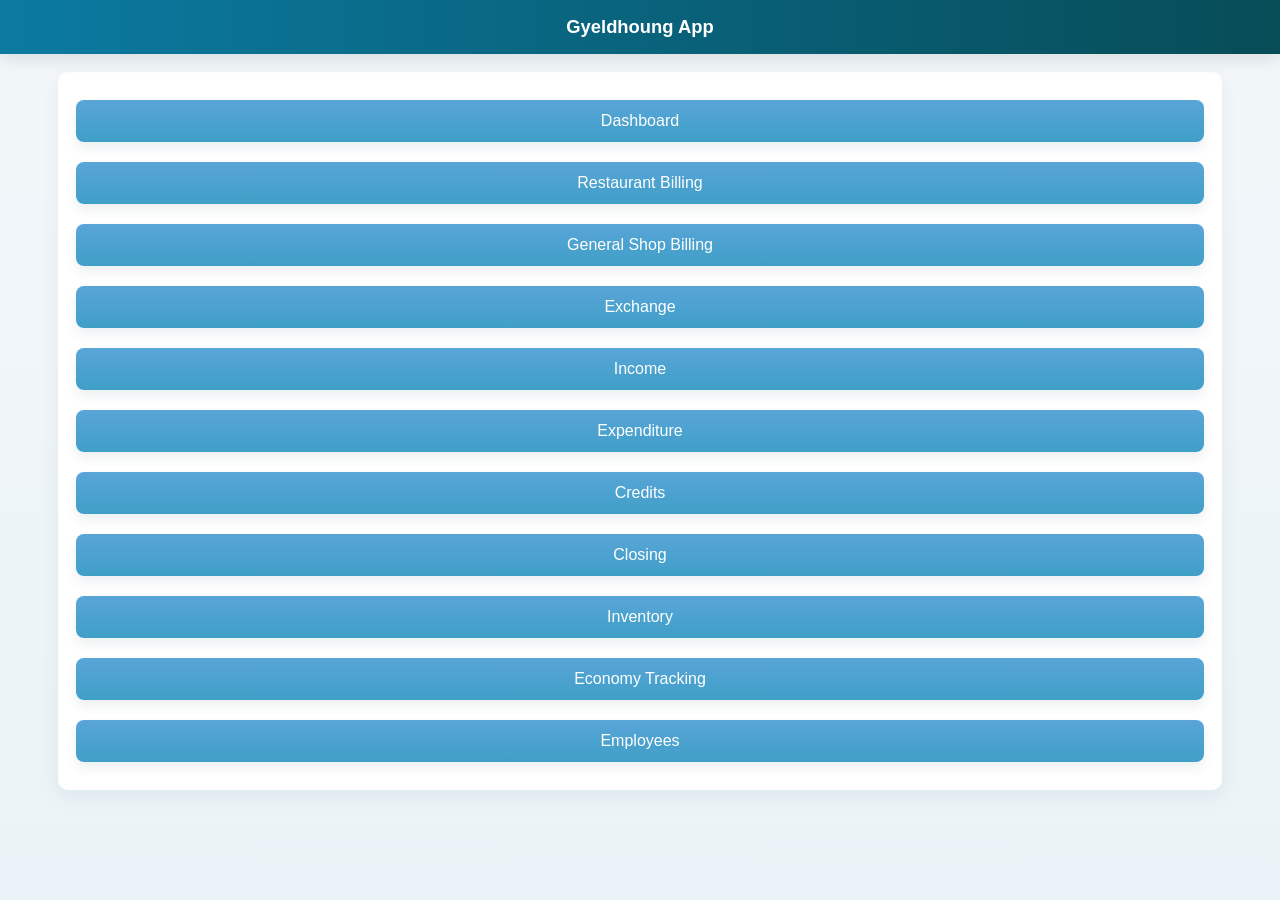
<file: Frontend/www/App/index.html>
<!DOCTYPE html>
<html lang="en">

<head>
    <meta charset="UTF-8">
    <meta name="viewport" content="width=device-width, initial-scale=1.0">
    <title>Gyeldhoung App</title>
    <link rel="stylesheet" href="./style.css">
    <link rel="icon" href="../assets/logo.png" type="image/png">
</head>

<body>
    <header>
        <h1>Gyeldhoung App</h1>
    </header>
    <div id="screenContainer">
        <div class="scrn active" id="homeScrn">
            <button class="btn" onclick="window.open('https://dashboard.gyeldhoung.com')">Dashboard</button>
            <button class="btn" onclick="window.open('https://www.gyeldhoung.com')">Restaurant Billing</button>
            <button class="btn" onclick="window.open('https://generalshop.gyeldhoung.com')">General Shop Billing</button>
            <button class="btn" onclick="window.open('https://www.gyeldhoung.com')">Exchange</button>
            <button class="btn" onclick="window.open('https://income.gyeldhoung.com')">Income</button>
            <button class="btn" onclick="window.open('https://www.gyeldhoung.com')">Expenditure</button>
            <button class="btn" onclick="window.open('https://credits.gyeldhoung.com')">Credits</button>
            <button class="btn" onclick="window.open('https://www.gyeldhoung.com')">Closing</button>
            <button class="btn" onclick="window.open('https://inventory.gyeldhoung.com')">Inventory</button>
            <button class="btn" onclick="window.open('https://www.gyeldhoung.com')">Economy Tracking</button>
            <button class="btn" onclick="window.open('https://www.gyeldhoung.com')">Employees</button>
        </div>
    </div>
</body>

</html>
</file>
<file: public/style.css>
@import url('https://fonts.googleapis.com/css2?family=Poppins:wght@300;400;600&display=swap');

* {
    margin: 0;
    padding: 0;
    box-sizing: border-box;
}

html {
    scroll-behavior: smooth;
}

body {
    font-family: Poppins, sans-serif;
    background: #0f0f0f;
    color: #fff;
    overflow-x: hidden;
    padding-top: 80px;
}

/* NAVBAR */
.navbar {
    align-items: center;
    position: fixed;
    top: 0;
    width: 100%;
    backdrop-filter: blur(12px);
    background: rgba(0,0,0,0.5);
    display: flex;
    justify-content: space-between;
    padding: 15px 30px;
    z-index: 1000;
}

.navbar .logo {
    display: flex;
    align-items: center;
    gap: 10px;
}

.navbar img {
    height: 40px;
}

nav a {
    margin: 0 15px;
    color: white;
    text-decoration: none;
    position: relative;
}

nav a::after {
    content: "";
    position: absolute;
    left: 0;
    bottom: -5px;
    width: 0;
    height: 2px;
    background: #ff4d4d;
    transition: 0.3s;
}

nav a:hover::after {
    width: 100%;
}

.nav-toggle {
    display: none;
    width: 40px;
    height: 40px;
    border: none;
    background: transparent;
    cursor: pointer;
    padding: 0;
    align-items: center;
    justify-content: center;
}

.nav-toggle span {
    display: block;
    width: 26px;
    height: 2px;
    background: #fff;
    border-radius: 2px;
    margin: 5px 0;
    transition: transform 0.3s ease, opacity 0.3s ease;
}

.nav-toggle.active span:nth-child(1) {
    transform: translateY(7px) translateX(8px) rotate(45deg);
}

.nav-toggle.active span:nth-child(2) {
    opacity: 0;
}

.nav-toggle.active span:nth-child(3) {
    transform: translateY(7px) translateX(-8px) rotate(-45deg);
}

/* HERO */
.hero {
    height: 100vh;
    background: linear-gradient(to right, #111, #222);
    display: flex;
    align-items: center;
    justify-content: center;
    text-align: center;
}

.hero-content {
    display: flex;
    flex-direction: column;
    align-items: center;
}

/* LOGO STYLE */
.hero-logo {
    width: 120px;
    margin-bottom: 20px;
    animation: float 3s ease-in-out infinite;
}

/* FLOAT ANIMATION (subtle, premium feel) */
@keyframes float {
    0% { transform: translateY(0px); }
    50% { transform: translateY(-10px); }
    100% { transform: translateY(0px); }
}

.hero h2 {
    font-size: 3rem;
    animation: fadeUp 1s ease;
}

.hero p {
    opacity: 0.7;
    animation: fadeUp 1s ease;
}

/* SECTIONS */
.section {
    padding: 100px 20px;
    max-width: 1100px;
    margin: auto;
}

/* IMAGE */
.image-box img {
    width: 100%;
    border-radius: 20px;
    margin: 20px 0;
    transition: 0.4s;
    scroll-margin-top: 120px;
}

.image-box img:hover {
    transform: scale(1.02);
}

/* INFO CARDS */
.info-grid {
    display: flex;
    gap: 15px;
    flex-wrap: wrap;
    margin: 20px 0;
}

.info-card {
    flex: 1;
    padding: 15px;
    background: rgba(255,255,255,0.05);
    border-radius: 12px;
    backdrop-filter: blur(10px);
}

/* MENU */
.menu-grid {
    display: grid;
    grid-template-columns: repeat(auto-fit, minmax(220px, 1fr));
    gap: 20px;
}

.card {
    background: rgba(255,255,255,0.05);
    padding: 20px;
    border-radius: 15px;
    transition: 0.3s;
    backdrop-filter: blur(10px);
}

.card:hover {
    transform: translateY(-10px);
    background: rgba(255,255,255,0.08);
}

.card span {
    float: right;
    color: #ff4d4d;
}

.card p {
    display: flex;
    justify-content: space-between;
    padding: 4px 0;
    border-bottom: 1px solid rgba(255,255,255,0.05);
}

.card p:last-child {
    border-bottom: none;
}

/* CONTACT */
.contact-card {
    padding: 20px;
    background: rgba(255,255,255,0.05);
    border-radius: 15px;
}

/* FOOTER */
footer {
    text-align: center;
    padding: 30px;
    background: #000;
}

@media (max-width: 768px) {
    .navbar {
        padding: 15px 20px;
        flex-wrap: wrap;
        gap: 10px;
    }

    .navbar .logo {
        gap: 8px;
    }

    .navbar .logo h1 {
        font-size: 1rem;
    }

    .navbar nav {
        position: absolute;
        top: 100%;
        left: 0;
        width: 100%;

        background: rgba(0,0,0,0.9);
        backdrop-filter: blur(10px);

        display: flex;
        flex-direction: column;
        gap: 15px;

        padding: 20px;

        transform: translateY(-20px);
        opacity: 0;
        pointer-events: none;

        transition: 0.3s ease;
        }

    .navbar nav.open {
        transform: translateY(0);
        opacity: 1;
        pointer-events: auto;
    }

    .navbar nav a {
        width: 100%;
        padding: 10px 0;
        text-align: center;
    }

    nav a {
        margin: 12px 0;
        width: 100%;
    }

    .nav-toggle {
        display: flex;
    }
}

@media (max-width: 1024px) {
    .section {
        padding: 80px 18px;
    }

    .hero h2 {
        font-size: 2.4rem;
    }

    .hero p {
        font-size: 1rem;
    }

    .info-grid {
        gap: 12px;
    }

    .info-card {
        padding: 14px;
    }

    .menu-grid {
        gap: 16px;
    }
}

@media (max-width: 768px) {
    body {
        padding-top: 70px;
    }

    .navbar {
        padding: 14px 16px;
        justify-content: space-between;
    }

    .navbar .logo {
        gap: 8px;
    }

    .navbar .logo h1 {
        font-size: 0.95rem;
    }

    .hero {
        min-height: calc(100vh - 70px);
        padding: 80px 16px 50px;
    }

    .hero-content {
        padding: 0 8px;
    }

    .hero h2 {
        font-size: 2rem;
    }

    .hero p {
        font-size: 0.95rem;
    }

    .section {
        padding: 70px 16px;
    }

    .image-box img {
        margin: 16px 0;
    }

    .info-grid {
        flex-direction: column;
    }

    .menu-grid {
        grid-template-columns: 1fr;
    }

    .card {
        padding: 18px;
    }

    .contact-card {
        padding: 18px;
    }

    .navbar nav {
        position: absolute;
        top: 100%;
        left: 0;
        right: 0;
        background: rgba(0, 0, 0, 0.95);
        flex-direction: column;
        align-items: flex-start;
        padding: 18px 20px;
        gap: 14px;
        transform: translateY(-20px);
        opacity: 0;
        pointer-events: none;
        transition: transform 0.3s ease, opacity 0.3s ease;
        z-index: 999;
    }

    .navbar nav.open {
        transform: translateY(0);
        opacity: 1;
        pointer-events: auto;
    }

    nav a {
        margin: 10px 0;
        width: 100%;
        font-size: 1rem;
    }
}

/* ANIMATION */
@keyframes fadeUp {
    from {opacity: 0; transform: translateY(30px);}
    to {opacity: 1; transform: translateY(0);}
}

/* SCROLL REVEAL */
.reveal {
    opacity: 0;
    transform: translateY(40px);
    transition: 0.8s;
}

.reveal.active {
    opacity: 1;
    transform: translateY(0);
}
</file>
<file: Frontend/credits/style.css>
:root {
    --bg: #f3f7fa;
    --card: #ffffff;
    --primary: #0b7aa1;
    --accent: #59a5d8;
    --muted: #7b8a93;
    --danger: #e74c3c;
    --radius: 10px;
}

* {
    box-sizing: border-box
}

body {
    font-family: Inter, Arial, Helvetica, sans-serif;
    margin: 0;
    padding: 0;
    background: linear-gradient(180deg, var(--bg), #eaf3f7);
    color: #123;
    min-height: 100vh;
    display: flex;
    flex-direction: column;
}

header {
    position: sticky;
    top: 0;
    z-index: 40;
    background: linear-gradient(90deg, var(--primary), #074c57);
    color: #fff;
    padding: 16px 20px;
    display: flex;
    align-items: center;
    justify-content: center;
    gap: 12px;
    box-shadow: 0 4px 18px rgba(4, 18, 22, 0.12);
}

.hidden {
    display: none;
}
.barrier {
    width: 100%;
    height: 100%;
    position: fixed;
    left: 0px;
    top: 0px;
    background-color: rgba(0, 0, 0, 0.5);
    z-index: 999;
}

body.show-back #backBtn {
    display: block
}

h1 {
    margin: 0;
    font-size: 1.15rem;
    font-weight: 600;
    text-align: center;
}

#loadingScreen {
    position: fixed;
    top: 0;
    left: 0;
    width: 100%;
    height: 100%;
    background: rgba(0, 0, 0, 0.5);
    display: none;
    align-items: center;
    justify-content: center;
    z-index: 1000;
}

#loadingText {
    padding: 16px 24px;
    background: #fff;
    border-radius: 8px;
    box-shadow: 0 6px 20px rgba(16, 32, 48, 0.1);
    font-size: 1.1rem;
    font-weight: 500;
    color: #123;
    text-align: center;
}

#screenContainer {
    flex: 1;
    padding: 18px;
    width: 100%;
    max-width: 1200px;
    margin: 0 auto 36px;
}

.scrn {
    display: none;
    padding: 18px;
    background: var(--card);
    border-radius: var(--radius);
    box-shadow: 0 6px 20px rgba(16, 32, 48, 0.06);
}

.scrn.active {
    display: block
}

.tableDiv {
    width: 100%;
    overflow: auto;
    margin-top: 12px
}

table {
    width: 100%;
    border-collapse: separate;
    border-spacing: 0;
    min-width: 720px
}

table thead th {
    position: sticky;
    top: 0;
    background: linear-gradient(180deg, #f8fbfc, #eef7fb);
    color: #123;
    padding: 10px;
    border-bottom: 1px solid #e3eef4;
    text-align: center;
    font-weight: 600
}

table tbody tr:nth-child(odd) {
    background: linear-gradient(90deg, #ffffff, #fbfeff)
}

table tbody tr:nth-child(even) {
    background: #fcfdff
}

th,
td {
    padding: 10px;
    border-bottom: 1px solid #edf6fb;
    text-align: center;
    color: #123
}

.totalRow td {
    font-weight: 700;
    background: linear-gradient(90deg, #f2fafc, #e9f6fb)
}
input {
    padding: 8px 10px;
    border-radius: 6px;
    border: 1px solid #d6e3ea;
    background: #fbfeff;
    color: #123;
    font-size: 0.95rem;
}
.iconBtn {
    display: inline-block;
    padding: 6px 8px;
    font-size: 1rem;
    cursor: pointer;
    color: #fff;
    border: none;
    border-radius: 8px;
    box-shadow: 0 6px 12px rgba(8, 52, 72, 0.08);
    background-size: 65%;
    background-repeat: no-repeat;
    background-position: center;
    background-color: #3f9fc7;
    height: 30px;
    aspect-ratio: 1 / 1;
}

.floatingWindow {
    position: fixed;
    top: 50%;
    left: 50%;
    transform: translate(-50%, -50%);
    background: white;
    border: 2px solid #333;
    border-radius: 8px;
    padding: 20px;
    z-index: 1000;
    box-shadow: 0 4px 6px rgba(0, 0, 0, 0.1);
    min-width: 300px;
}

/* Responsive */
@media (max-width:900px) {
    #screenContainer {
        padding: 12px
    }

    table {
        min-width: 640px
    }
}

@media (max-width:600px) {
    header {
        padding: 12px
    }

    h1 {
        font-size: 1rem
    }

    table {
        font-size: 0.88rem
    }
}

/* =======================
   FULLSCREEN OVERLAY
======================= */
.overlay {
  position: fixed;
  top: 0;
  left: 0;
  width: 100%;
  height: 100%;
  
  display: flex;
  justify-content: center;
  align-items: center;

  background: rgba(0, 0, 0, 0.4); /* translucent effect */
  backdrop-filter: blur(6px);

  opacity: 0;
  visibility: hidden;
  transition: opacity 0.25s ease, visibility 0.25s ease;
  z-index: 9999;
}

/* Active state */
.overlay.show {
  opacity: 1;
  visibility: visible;
}

.loader-box {
  padding: 20px 30px;
  background: rgba(255, 255, 255, 0.15);
  color: white;
  font-size: 18px;
  border-radius: 12px;
  backdrop-filter: blur(10px);
  animation: popIn 0.3s ease;
}

/* =======================
   SNACKBAR
======================= */
.snackbar {
  position: fixed;
  bottom: -100px;
  left: 50%;
  transform: translateX(-50%);

  background: #333;
  color: white;
  padding: 12px 20px;
  border-radius: 10px;
  font-size: 14px;

  opacity: 0;
  transition: all 0.4s ease;
  z-index: 10000;
}

/* Show snackbar */
.snackbar.show {
  bottom: 30px;
  opacity: 1;
  animation: slideUp 0.4s ease;
}

/* =======================
   ANIMATIONS
======================= */
@keyframes popIn {
  from {
    transform: scale(0.8);
    opacity: 0;
  }
  to {
    transform: scale(1);
    opacity: 1;
  }
}

@keyframes slideUp {
  from {
    transform: translate(-50%, 100px);
    opacity: 0;
  }
  to {
    transform: translate(-50%, 0);
    opacity: 1;
  }
}
</file>
<file: Frontend/dashboard/style.css>
body {
    font-family: Arial, sans-serif;
    background: #fff7ed;
    margin: 0;
}

.container {
    max-width: 900px;
    margin: auto;
    padding: 20px;
}

h1 {
    text-align: center;
    color: #e11d48;
}

.large-gap {
  word-spacing: 10px; /* Adjust value as needed */
}

.orders {
    display: flex;
    flex-direction: column;
    gap: 10px;
}

/* ORDER CARD */
.order {
    background: white;
    padding: 15px;
    border-radius: 12px;
    box-shadow: 0 4px 10px rgba(0, 0, 0, 0.08);
    cursor: pointer;
    transition: 0.2s;
}

.order:hover {
    transform: scale(1.02);
}

/* MODAL */
.modal {
    position: fixed;
    top: 0;
    left: 0;
    width: 100%;
    height: 100%;
    background: rgba(0, 0, 0, 0.5);
    display: flex;
    justify-content: center;
    align-items: center;
}
.order-image {
    display: block;
    max-width: 100%;
    max-height: 350px;

    margin-top: 10px;

    border-radius: 12px;
    border: 1px solid #ddd;

    object-fit: contain;

    box-shadow: 0 4px 12px rgba(0,0,0,0.15);

    cursor: pointer;

    transition: 0.25s ease;
}
.order-image:hover {
    transform: scale(1.02);
    box-shadow: 0 8px 20px rgba(0,0,0,0.25);
}

.hidden {
    display: none;
}

.modal-content {
    background: white;
    padding: 20px;
    border-radius: 15px;
    width: 400px;
    max-width: 75vw;
    max-height: 85vh;
    overflow-y: scroll;
}

button {
    margin-top: 10px;
    padding: 10px;
    border: none;
    border-radius: 8px;
    cursor: pointer;
}

#markDoneBtn {
    background: #22c55e;
    color: white;
}

#closeModal {
    background: #ef4444;
    color: white;
    margin-left: 10px;
}
</file>
<file: Frontend/general_shop/style.css>
:root {
    --bg: #f3f7fa;
    --card: #ffffff;
    --primary: #0b7aa1;
    --accent: #59a5d8;
    --muted: #7b8a93;
    --danger: #e74c3c;
    --radius: 10px;
}

* {
    box-sizing: border-box
}

select {
    max-width: 200px;
}

body {
    font-family: Inter, Arial, Helvetica, sans-serif;
    margin: 0;
    padding: 0;
    background: linear-gradient(180deg, var(--bg), #eaf3f7);
    color: #123;
    min-height: 100vh;
    display: flex;
    flex-direction: column;
}

header {
    position: sticky;
    top: 0;
    z-index: 40;
    background: linear-gradient(90deg, var(--primary), #074c57);
    color: #fff;
    padding: 16px 20px;
    display: flex;
    align-items: center;
    justify-content: center;
    gap: 12px;
    box-shadow: 0 4px 18px rgba(4, 18, 22, 0.12);
}

.barrier {
    width: 100%;
    height: 100%;
    position: fixed;
    left: 0px;
    top: 0px;
    background-color: rgba(0, 0, 0, 0.5);
    z-index: 999;
}

body.show-back #backBtn {
    display: block
}

h1 {
    margin: 0;
    font-size: 1.15rem;
    font-weight: 600;
    text-align: center;
}

#loadingScreen {
    position: fixed;
    top: 0;
    left: 0;
    width: 100%;
    height: 100%;
    background: rgba(0, 0, 0, 0.5);
    display: none;
    align-items: center;
    justify-content: center;
    z-index: 1000;
}

#loadingText {
    padding: 16px 24px;
    background: #fff;
    border-radius: 8px;
    box-shadow: 0 6px 20px rgba(16, 32, 48, 0.1);
    font-size: 1.1rem;
    font-weight: 500;
    color: #123;
    text-align: center;
}

#screenContainer {
    flex: 1;
    padding: 18px;
    width: 100%;
    max-width: 1200px;
    margin: 0 auto 36px;
}

.scrn {
    display: none;
    padding: 18px;
    background: var(--card);
    border-radius: var(--radius);
    box-shadow: 0 6px 20px rgba(16, 32, 48, 0.06);
}

.scrn.active {
    display: block
}

.btn {
    display: inline-block;
    width: 100%;
    padding: 12px 16px;
    margin: 10px 0;
    font-size: 1rem;
    cursor: pointer;
    background: linear-gradient(180deg, var(--accent), #3f9fc7);
    color: #fff;
    border: none;
    border-radius: 8px;
    box-shadow: 0 6px 12px rgba(8, 52, 72, 0.08);
}

.smallBtn {
    display: inline-block;
    padding: 6px 8px;
    font-size: 1rem;
    cursor: pointer;
    background: linear-gradient(180deg, var(--accent), #3f9fc7);
    color: #fff;
    border: none;
    border-radius: 8px;
    box-shadow: 0 6px 12px rgba(8, 52, 72, 0.08);
}
.iconBtn {
    display: inline-block;
    padding: 6px 8px;
    font-size: 1rem;
    cursor: pointer;
    color: #fff;
    border: none;
    border-radius: 8px;
    box-shadow: 0 6px 12px rgba(8, 52, 72, 0.08);
    background-size: 65%;
    background-repeat: no-repeat;
    background-position: center;
    background-color: #3f9fc7;
    height: 30px;
    aspect-ratio: 1 / 1;
}

/* form controls */
input[type="number"],
input[type="text"],
input[type="date"],
select {
    padding: 8px 10px;
    border-radius: 6px;
    border: 1px solid #d6e3ea;
    background: #fbfeff;
    color: #123;
    font-size: 0.95rem;
}

label {
    display: inline-block;
    margin: 8px 6px 6px 0;
    color: var(--muted);
    font-size: 0.95rem
}

/* Searchable Dropdown Styles */
.searchable-dropdown-container {
    position: relative;
    display: inline-block;
    width: 100%;
    max-width: 300px;
}

.searchable-dropdown-input {
    width: 100%;
    padding: 8px 10px !important;
    border-radius: 6px !important;
    border: 1px solid #d6e3ea !important;
    background: #fbfeff !important;
    color: #123 !important;
    font-size: 0.95rem !important;
    box-sizing: border-box;
}

.searchable-dropdown-input:focus {
    outline: none;
    border-color: var(--primary) !important;
    box-shadow: 0 0 0 2px rgba(11, 122, 161, 0.1);
}

.searchable-dropdown-list {
    position: absolute;
    top: 100%;
    left: 0;
    right: 0;
    background: #fff;
    border: 1px solid #d6e3ea;
    border-top: none;
    border-radius: 0 0 6px 6px;
    max-height: 250px;
    overflow-y: auto;
    z-index: 100;
    box-shadow: 0 4px 12px rgba(16, 32, 48, 0.1);
}

.searchable-dropdown-item {
    padding: 10px;
    cursor: pointer;
    color: #123;
    font-size: 0.95rem;
    border-bottom: 1px solid #edf6fb;
    transition: background-color 0.15s;
}

.searchable-dropdown-item:last-child {
    border-bottom: none;
}

.searchable-dropdown-item:hover {
    background-color: #e8f4f9;
}

.searchable-dropdown-item.highlighted {
    background-color: #d4ecf6;
}

.searchable-dropdown-item-text {
    display: block;
}

.searchable-dropdown-item-code {
    font-size: 0.85rem;
    color: var(--muted);
}

.tableDiv {
    width: 100%;
    overflow: auto;
    margin-top: 12px
}

table {
    width: 100%;
    border-collapse: separate;
    border-spacing: 0;
    min-width: 720px
}

table thead th {
    position: sticky;
    top: 0;
    background: linear-gradient(180deg, #f8fbfc, #eef7fb);
    color: #123;
    padding: 10px;
    border-bottom: 1px solid #e3eef4;
    text-align: center;
    font-weight: 600
}

table tbody tr:nth-child(odd) {
    background: linear-gradient(90deg, #ffffff, #fbfeff)
}

table tbody tr:nth-child(even) {
    background: #fcfdff
}

th,
td {
    padding: 10px;
    border-bottom: 1px solid #edf6fb;
    text-align: center;
    color: #123
}

.totalRow td {
    font-weight: 700;
    background: linear-gradient(90deg, #f2fafc, #e9f6fb)
}

.deleteBtn {
    background: var(--danger);
    color: #fff;
    border: none;
    padding: 6px 10px;
    border-radius: 6px;
    cursor: pointer
}

.creditCheckbox {
    transform: scale(1.05);
    margin-left: 8px
}

/* Responsive */
@media (max-width:900px) {
    #screenContainer {
        padding: 12px
    }

    table {
        min-width: 640px
    }
}

@media (max-width:600px) {
    header {
        padding: 12px
    }

    h1 {
        font-size: 1rem
    }

    .btn {
        padding: 12px
    }

    table {
        font-size: 0.88rem
    }
}

/* =======================
   FULLSCREEN OVERLAY
======================= */
.overlay {
  position: fixed;
  top: 0;
  left: 0;
  width: 100%;
  height: 100%;
  
  display: flex;
  justify-content: center;
  align-items: center;

  background: rgba(0, 0, 0, 0.4); /* translucent effect */
  backdrop-filter: blur(6px);

  opacity: 0;
  visibility: hidden;
  transition: opacity 0.25s ease, visibility 0.25s ease;
  z-index: 9999;
}

/* Active state */
.overlay.show {
  opacity: 1;
  visibility: visible;
}

.loader-box {
  padding: 20px 30px;
  background: rgba(255, 255, 255, 0.15);
  color: white;
  font-size: 18px;
  border-radius: 12px;
  backdrop-filter: blur(10px);
  animation: popIn 0.3s ease;
}

/* =======================
   SNACKBAR
======================= */
.snackbar {
  position: fixed;
  bottom: -100px;
  left: 50%;
  transform: translateX(-50%);

  background: #333;
  color: white;
  padding: 12px 20px;
  border-radius: 10px;
  font-size: 14px;

  opacity: 0;
  transition: all 0.4s ease;
  z-index: 10000;
}

/* Show snackbar */
.snackbar.show {
  bottom: 30px;
  opacity: 1;
  animation: slideUp 0.4s ease;
}

/* =======================
   ANIMATIONS
======================= */
@keyframes popIn {
  from {
    transform: scale(0.8);
    opacity: 0;
  }
  to {
    transform: scale(1);
    opacity: 1;
  }
}

@keyframes slideUp {
  from {
    transform: translate(-50%, 100px);
    opacity: 0;
  }
  to {
    transform: translate(-50%, 0);
    opacity: 1;
  }
}
</file>
<file: Frontend/income/style.css>
:root {
    --bg: #f3f7fa;
    --card: #ffffff;
    --primary: #0b7aa1;
    --accent: #59a5d8;
    --muted: #7b8a93;
    --danger: #e74c3c;
    --radius: 10px;
}

* {
    box-sizing: border-box
}

body {
    font-family: Inter, Arial, Helvetica, sans-serif;
    margin: 0;
    padding: 0;
    background: linear-gradient(180deg, var(--bg), #eaf3f7);
    color: #123;
    min-height: 100vh;
    display: flex;
    flex-direction: column;
}

header {
    position: sticky;
    top: 0;
    z-index: 40;
    background: linear-gradient(90deg, var(--primary), #074c57);
    color: #fff;
    padding: 16px 20px;
    display: flex;
    align-items: center;
    justify-content: center;
    gap: 12px;
    box-shadow: 0 4px 18px rgba(4, 18, 22, 0.12);
}

.hidden {
    display: none;
}
.barrier {
    width: 100%;
    height: 100%;
    position: fixed;
    left: 0px;
    top: 0px;
    background-color: rgba(0, 0, 0, 0.5);
    z-index: 999;
}

body.show-back #backBtn {
    display: block
}

h1 {
    margin: 0;
    font-size: 1.15rem;
    font-weight: 600;
    text-align: center;
}

#loadingScreen {
    position: fixed;
    top: 0;
    left: 0;
    width: 100%;
    height: 100%;
    background: rgba(0, 0, 0, 0.5);
    display: none;
    align-items: center;
    justify-content: center;
    z-index: 1000;
}

#loadingText {
    padding: 16px 24px;
    background: #fff;
    border-radius: 8px;
    box-shadow: 0 6px 20px rgba(16, 32, 48, 0.1);
    font-size: 1.1rem;
    font-weight: 500;
    color: #123;
    text-align: center;
}

#screenContainer {
    flex: 1;
    padding: 18px;
    width: 100%;
    max-width: 1200px;
    margin: 0 auto 36px;
}

.scrn {
    display: none;
    padding: 18px;
    background: var(--card);
    border-radius: var(--radius);
    box-shadow: 0 6px 20px rgba(16, 32, 48, 0.06);
}

.scrn.active {
    display: block
}

.tableDiv {
    width: 100%;
    overflow: auto;
    margin-top: 12px
}

table {
    width: 100%;
    border-collapse: separate;
    border-spacing: 0;
    min-width: 720px
}

table thead th {
    position: sticky;
    top: 0;
    background: linear-gradient(180deg, #f8fbfc, #eef7fb);
    color: #123;
    padding: 10px;
    border-bottom: 1px solid #e3eef4;
    text-align: center;
    font-weight: 600
}

table tbody tr:nth-child(odd) {
    background: linear-gradient(90deg, #ffffff, #fbfeff)
}

table tbody tr:nth-child(even) {
    background: #fcfdff
}

th,
td {
    padding: 10px;
    border-bottom: 1px solid #edf6fb;
    text-align: center;
    color: #123
}

.totalRow td {
    font-weight: 700;
    background: linear-gradient(90deg, #f2fafc, #e9f6fb)
}
input {
    padding: 8px 10px;
    border-radius: 6px;
    border: 1px solid #d6e3ea;
    background: #fbfeff;
    color: #123;
    font-size: 0.95rem;
}
.iconBtn {
    display: inline-block;
    padding: 6px 8px;
    font-size: 1rem;
    cursor: pointer;
    color: #fff;
    border: none;
    border-radius: 8px;
    box-shadow: 0 6px 12px rgba(8, 52, 72, 0.08);
    background-size: 65%;
    background-repeat: no-repeat;
    background-position: center;
    background-color: #3f9fc7;
    height: 30px;
    aspect-ratio: 1 / 1;
}

.floatingWindow {
    position: fixed;
    top: 50%;
    left: 50%;
    transform: translate(-50%, -50%);
    background: white;
    border: 2px solid #333;
    border-radius: 8px;
    padding: 20px;
    z-index: 1000;
    box-shadow: 0 4px 6px rgba(0, 0, 0, 0.1);
    min-width: 300px;
}

/* Responsive */
@media (max-width:900px) {
    #screenContainer {
        padding: 12px
    }

    table {
        min-width: 640px
    }
}

@media (max-width:600px) {
    header {
        padding: 12px
    }

    h1 {
        font-size: 1rem
    }

    table {
        font-size: 0.88rem
    }
}

/* =======================
   FULLSCREEN OVERLAY
======================= */
.overlay {
  position: fixed;
  top: 0;
  left: 0;
  width: 100%;
  height: 100%;
  
  display: flex;
  justify-content: center;
  align-items: center;

  background: rgba(0, 0, 0, 0.4); /* translucent effect */
  backdrop-filter: blur(6px);

  opacity: 0;
  visibility: hidden;
  transition: opacity 0.25s ease, visibility 0.25s ease;
  z-index: 9999;
}

/* Active state */
.overlay.show {
  opacity: 1;
  visibility: visible;
}

.loader-box {
  padding: 20px 30px;
  background: rgba(255, 255, 255, 0.15);
  color: white;
  font-size: 18px;
  border-radius: 12px;
  backdrop-filter: blur(10px);
  animation: popIn 0.3s ease;
}

/* =======================
   SNACKBAR
======================= */
.snackbar {
  position: fixed;
  bottom: -100px;
  left: 50%;
  transform: translateX(-50%);

  background: #333;
  color: white;
  padding: 12px 20px;
  border-radius: 10px;
  font-size: 14px;

  opacity: 0;
  transition: all 0.4s ease;
  z-index: 10000;
}

/* Show snackbar */
.snackbar.show {
  bottom: 30px;
  opacity: 1;
  animation: slideUp 0.4s ease;
}

/* =======================
   ANIMATIONS
======================= */
@keyframes popIn {
  from {
    transform: scale(0.8);
    opacity: 0;
  }
  to {
    transform: scale(1);
    opacity: 1;
  }
}

@keyframes slideUp {
  from {
    transform: translate(-50%, 100px);
    opacity: 0;
  }
  to {
    transform: translate(-50%, 0);
    opacity: 1;
  }
}
</file>
<file: Frontend/inventory/style.css>
:root {
    --bg: #f3f7fa;
    --card: #ffffff;
    --primary: #0b7aa1;
    --accent: #59a5d8;
    --muted: #7b8a93;
    --danger: #e74c3c;
    --radius: 10px;
}

* {
    box-sizing: border-box
}

body {
    font-family: Inter, Arial, Helvetica, sans-serif;
    margin: 0;
    padding: 0;
    background: linear-gradient(180deg, var(--bg), #eaf3f7);
    color: #123;
    min-height: 100vh;
    display: flex;
    flex-direction: column;
}

header {
    position: sticky;
    top: 0;
    z-index: 40;
    background: linear-gradient(90deg, var(--primary), #074c57);
    color: #fff;
    padding: 16px 20px;
    display: flex;
    align-items: center;
    justify-content: center;
    gap: 12px;
    box-shadow: 0 4px 18px rgba(4, 18, 22, 0.12);
}

.hidden {
    display: none;
}
.barrier {
    width: 100%;
    height: 100%;
    position: fixed;
    left: 0px;
    top: 0px;
    background-color: rgba(0, 0, 0, 0.5);
    z-index: 999;
}

body.show-back #backBtn {
    display: block
}

h1 {
    margin: 0;
    font-size: 1.15rem;
    font-weight: 600;
    text-align: center;
}

#loadingScreen {
    position: fixed;
    top: 0;
    left: 0;
    width: 100%;
    height: 100%;
    background: rgba(0, 0, 0, 0.5);
    display: none;
    align-items: center;
    justify-content: center;
    z-index: 1000;
}

#loadingText {
    padding: 16px 24px;
    background: #fff;
    border-radius: 8px;
    box-shadow: 0 6px 20px rgba(16, 32, 48, 0.1);
    font-size: 1.1rem;
    font-weight: 500;
    color: #123;
    text-align: center;
}

#screenContainer {
    flex: 1;
    padding: 18px;
    width: 100%;
    max-width: 1200px;
    margin: 0 auto 36px;
}

.scrn {
    display: none;
    padding: 18px;
    background: var(--card);
    border-radius: var(--radius);
    box-shadow: 0 6px 20px rgba(16, 32, 48, 0.06);
}

.scrn.active {
    display: block
}
.btn {
    display: inline-block;
    width: 100%;
    padding: 12px 16px;
    margin: 10px 0;
    font-size: 1rem;
    cursor: pointer;
    background: linear-gradient(180deg, var(--accent), #3f9fc7);
    color: #fff;
    border: none;
    border-radius: 8px;
    box-shadow: 0 6px 12px rgba(8, 52, 72, 0.08);
}
.smallBtn {
    display: inline-block;
    padding: 6px 8px;
    font-size: 1rem;
    cursor: pointer;
    background: linear-gradient(180deg, var(--accent), #3f9fc7);
    color: #fff;
    border: none;
    border-radius: 8px;
    box-shadow: 0 6px 12px rgba(8, 52, 72, 0.08);
}

.tableDiv {
    width: 100%;
    overflow: auto;
    margin-top: 12px
}

table {
    width: 100%;
    border-collapse: separate;
    border-spacing: 0;
    min-width: 720px
}

table thead th {
    position: sticky;
    top: 0;
    background: linear-gradient(180deg, #f8fbfc, #eef7fb);
    color: #123;
    padding: 10px;
    border-bottom: 1px solid #e3eef4;
    text-align: center;
    font-weight: 600
}

table tbody tr:nth-child(odd) {
    background: linear-gradient(90deg, #ffffff, #fbfeff)
}

table tbody tr:nth-child(even) {
    background: #fcfdff
}

th,
td {
    padding: 10px;
    border-bottom: 1px solid #edf6fb;
    text-align: center;
    color: #123
}

.totalRow td {
    font-weight: 700;
    background: linear-gradient(90deg, #f2fafc, #e9f6fb)
}
input {
    padding: 8px 10px;
    border-radius: 6px;
    border: 1px solid #d6e3ea;
    background: #fbfeff;
    color: #123;
    font-size: 0.95rem;
}
.iconBtn {
    display: inline-block;
    padding: 6px 8px;
    font-size: 1rem;
    cursor: pointer;
    color: #fff;
    border: none;
    border-radius: 8px;
    box-shadow: 0 6px 12px rgba(8, 52, 72, 0.08);
    background-size: 65%;
    background-repeat: no-repeat;
    background-position: center;
    background-color: #3f9fc7;
    height: 30px;
    aspect-ratio: 1 / 1;
}

.floatingWindow {
    position: fixed;
    top: 50%;
    left: 50%;
    transform: translate(-50%, -50%);
    background: white;
    border: 2px solid #333;
    border-radius: 8px;
    padding: 20px;
    z-index: 1000;
    box-shadow: 0 4px 6px rgba(0, 0, 0, 0.1);
    min-width: 300px;
}

/* Responsive */
@media (max-width:900px) {
    #screenContainer {
        padding: 12px
    }

    table {
        min-width: 640px
    }
}

@media (max-width:600px) {
    header {
        padding: 12px
    }

    h1 {
        font-size: 1rem
    }

    table {
        font-size: 0.88rem
    }

    .btn {
        padding: 12px
    }
}

/* =======================
   FULLSCREEN OVERLAY
======================= */
.overlay {
  position: fixed;
  top: 0;
  left: 0;
  width: 100%;
  height: 100%;
  
  display: flex;
  justify-content: center;
  align-items: center;

  background: rgba(0, 0, 0, 0.4); /* translucent effect */
  backdrop-filter: blur(6px);

  opacity: 0;
  visibility: hidden;
  transition: opacity 0.25s ease, visibility 0.25s ease;
  z-index: 9999;
}

/* Active state */
.overlay.show {
  opacity: 1;
  visibility: visible;
}

.loader-box {
  padding: 20px 30px;
  background: rgba(255, 255, 255, 0.15);
  color: white;
  font-size: 18px;
  border-radius: 12px;
  backdrop-filter: blur(10px);
  animation: popIn 0.3s ease;
}

/* =======================
   SNACKBAR
======================= */
.snackbar {
  position: fixed;
  bottom: -100px;
  left: 50%;
  transform: translateX(-50%);

  background: #333;
  color: white;
  padding: 12px 20px;
  border-radius: 10px;
  font-size: 14px;

  opacity: 0;
  transition: all 0.4s ease;
  z-index: 10000;
}

/* Show snackbar */
.snackbar.show {
  bottom: 30px;
  opacity: 1;
  animation: slideUp 0.4s ease;
}

/* =======================
   ANIMATIONS
======================= */
@keyframes popIn {
  from {
    transform: scale(0.8);
    opacity: 0;
  }
  to {
    transform: scale(1);
    opacity: 1;
  }
}

@keyframes slideUp {
  from {
    transform: translate(-50%, 100px);
    opacity: 0;
  }
  to {
    transform: translate(-50%, 0);
    opacity: 1;
  }
}
</file>
<file: Frontend/order/style.css>
@import url('https://fonts.googleapis.com/css2?family=Inter:wght@300;400;600;700&display=swap');

* {
  margin: 0;
  padding: 0;
  box-sizing: border-box;
  font-family: 'Inter', sans-serif;
}

body {
  background: linear-gradient(135deg, #fff7ed, #fff1f2);
  color: #2b2b2b;
  min-height: 100vh;
}

.container {
  max-width: 900px;
  margin: auto;
  padding: 20px;
}

/* HEADER */
.header {
  text-align: center;
  margin-bottom: 25px;
}

.header h1 {
  font-size: 2.2rem;
  color: #e11d48;
}

.header p {
  color: #666;
  margin-top: 5px;
}

/* CARD */
.card {
  background: rgba(255, 255, 255, 0.8);
  backdrop-filter: blur(10px);
  border-radius: 18px;
  padding: 20px;
  margin-bottom: 15px;
  box-shadow: 0 8px 20px rgba(0,0,0,0.05);
}

.card h2 {
  margin-bottom: 12px;
  font-size: 1.2rem;
}

/* INPUTS */
.input-group {
  margin-bottom: 12px;
}

label {
  display: block;
  font-size: 0.9rem;
  margin-bottom: 5px;
  color: #444;
}

input, select, textarea {
  width: 100%;
  padding: 10px 12px;
  border-radius: 10px;
  border: 1px solid #ddd;
  outline: none;
  transition: 0.2s;
  font-size: 0.95rem;
  background: #fff;
}

input:focus, select:focus, textarea:focus {
  border-color: #e11d48;
  box-shadow: 0 0 0 3px rgba(225, 29, 72, 0.1);
}

/* HIDDEN SECTIONS */
.hidden {
  display: none;
}

/* NOTE */
.note {
  font-size: 0.85rem;
  color: #555;
  margin-top: 8px;
}

/* CHECKBOX */
.checkbox {
  display: flex;
  align-items: start;
  gap: 10px;
  font-size: 0.95rem;
}
input.takeaway {
  all: revert;
}

/* IMAGE PREVIEW */
.preview {
  width: 100%;
  max-height: 250px;
  object-fit: contain;
  margin-top: 10px;
  border-radius: 12px;
  border: 1px solid #eee;
}

/* BUTTONS */
button {
  cursor: pointer;
}

#addInstruction {
  margin-top: 10px;
  background: #f43f5e;
  color: white;
  border: none;
  padding: 10px 14px;
  border-radius: 10px;
  transition: 0.2s;
}

#addInstruction:hover {
  background: #e11d48;
}

/* SUMMARY */
.summary {
  background: #fff;
}

#summaryBox {
  font-size: 0.95rem;
  color: #444;
  line-height: 1.5;
}

/* SUBMIT BUTTON */
.submit-btn {
  width: 100%;
  padding: 15px;
  background: linear-gradient(135deg, #e11d48, #fb7185);
  color: white;
  font-size: 1.1rem;
  border: none;
  border-radius: 14px;
  margin-top: 10px;
  transition: 0.2s;
}

.submit-btn:hover {
  transform: translateY(-2px);
  box-shadow: 0 10px 25px rgba(225, 29, 72, 0.3);
}

/* MOBILE */
@media (max-width: 600px) {
  .header h1 {
    font-size: 1.6rem;
  }

  .card {
    padding: 15px;
  }
}
</file>
<file: Frontend/www/style.css>
@import url('https://fonts.googleapis.com/css2?family=Poppins:wght@300;400;600;700&display=swap');

/* Base styles */
* {
    margin: 0;
    padding: 0;
    box-sizing: border-box;
}

html {
    scroll-behavior: smooth;
}

body {
    font-family: Poppins, Arial, sans-serif;
    background: #101412;
    color: #f7f2e8;
    line-height: 1.7;
    overflow-x: hidden;
    padding-top: 82px;
}

img {
    display: block;
    max-width: 100%;
}

a {
    color: inherit;
}

/* Header and navigation */
.navbar {
    align-items: center;
    position: fixed;
    top: 0;
    left: 0;
    width: 100%;
    min-height: 82px;
    background: rgba(16, 20, 18, 0.9);
    border-bottom: 1px solid rgba(247, 242, 232, 0.12);
    backdrop-filter: blur(16px);
    display: flex;
    justify-content: space-between;
    gap: 20px;
    padding: 16px 32px;
    z-index: 1000;
}

.brand {
    display: flex;
    align-items: center;
    gap: 12px;
    text-decoration: none;
    font-weight: 700;
    letter-spacing: 0;
    white-space: nowrap;
}

.brand img {
    width: 44px;
    height: 44px;
}

.navbar nav {
    display: flex;
    align-items: center;
    gap: 6px;
}

nav a {
    color: #f7f2e8;
    border-radius: 8px;
    font-size: 0.95rem;
    font-weight: 600;
    padding: 9px 12px;
    text-decoration: none;
    transition: background 0.2s ease, color 0.2s ease;
}

nav a:hover {
    background: rgba(247, 242, 232, 0.1);
}

.order-link {
    background: #f2b84b;
    color: #17130b;
}

.order-link:hover {
    background: #ffd071;
}

.nav-toggle {
    display: none;
    width: 42px;
    height: 42px;
    border: 1px solid rgba(247, 242, 232, 0.2);
    border-radius: 8px;
    background: transparent;
    cursor: pointer;
    padding: 8px;
    align-items: center;
    justify-content: center;
    flex-direction: column;
}

.nav-toggle span {
    display: block;
    width: 22px;
    height: 2px;
    background: #f7f2e8;
    border-radius: 2px;
    margin: 3px 0;
    transition: transform 0.3s ease, opacity 0.3s ease;
}

.nav-toggle.active span:nth-child(1) {
    transform: translateY(8px) rotate(45deg);
}

.nav-toggle.active span:nth-child(2) {
    opacity: 0;
}

.nav-toggle.active span:nth-child(3) {
    transform: translateY(-8px) rotate(-45deg);
}

/* Hero */
.hero {
    min-height: calc(100vh - 82px);
    display: flex;
    align-items: center;
    justify-content: center;
    text-align: center;
    padding: 72px 20px 56px;
    background:
        linear-gradient(rgba(16, 20, 18, 0.58), rgba(16, 20, 18, 0.72)),
        url("./pic.jpg") center / cover;
}

.hero-content {
    width: min(760px, 100%);
    display: flex;
    flex-direction: column;
    align-items: center;
}

.hero-logo {
    width: 118px;
    margin-bottom: 22px;
    animation: float 3s ease-in-out infinite;
}

.eyebrow {
    color: #f2b84b;
    font-size: 0.78rem;
    font-weight: 700;
    letter-spacing: 0.08em;
    text-transform: uppercase;
}

.hero h1 {
    font-size: clamp(2.5rem, 7vw, 5.7rem);
    line-height: 1;
    margin-top: 10px;
}

.hero-copy {
    color: #fff8eb;
    font-size: clamp(1rem, 2.2vw, 1.25rem);
    max-width: 650px;
    margin: 18px auto 0;
}

.hero-actions,
.feature-row {
    display: flex;
    justify-content: center;
    flex-wrap: wrap;
    gap: 12px;
    margin-top: 28px;
}

.button {
    display: inline-flex;
    align-items: center;
    justify-content: center;
    min-height: 46px;
    border-radius: 8px;
    font-weight: 700;
    padding: 11px 18px;
    text-decoration: none;
    transition: transform 0.2s ease, background 0.2s ease, border-color 0.2s ease;
}

.button:hover {
    transform: translateY(-2px);
}

.button.primary {
    background: #f2b84b;
    color: #17130b;
}

.button.secondary {
    border: 1px solid rgba(247, 242, 232, 0.45);
    color: #f7f2e8;
}

/* Sections */
.section {
    width: min(1120px, calc(100% - 40px));
    margin: auto;
    padding: 92px 0;
    scroll-margin-top: 100px;
}

.section-heading {
    max-width: 760px;
    margin-bottom: 28px;
}

.section h2 {
    font-size: clamp(1.8rem, 4vw, 3rem);
    line-height: 1.15;
    margin: 8px 0 14px;
}

.section p {
    color: #ded4c2;
}

.intro {
    padding-top: 104px;
}

.intro-grid {
    display: grid;
    grid-template-columns: minmax(0, 1.05fr) minmax(280px, 0.95fr);
    gap: 28px;
    align-items: center;
    margin-top: 28px;
}

.image-box img {
    width: 100%;
    aspect-ratio: 4 / 3;
    object-fit: cover;
    border-radius: 8px;
    box-shadow: 0 20px 60px rgba(0, 0, 0, 0.35);
}

.intro-text {
    display: grid;
    gap: 16px;
}

.info-grid,
.service-grid,
.contact-grid {
    display: grid;
    grid-template-columns: repeat(3, minmax(0, 1fr));
    gap: 16px;
    margin-top: 26px;
}

.info-card,
.service-card,
.contact-card,
.map-card,
.coming-soon,
.card {
    background: rgba(255, 255, 255, 0.055);
    border: 1px solid rgba(247, 242, 232, 0.12);
    border-radius: 8px;
    box-shadow: 0 18px 50px rgba(0, 0, 0, 0.16);
}

.info-card {
    padding: 18px;
}

.info-card span,
.contact-card span {
    display: block;
    color: #f2b84b;
    font-size: 0.78rem;
    font-weight: 700;
    text-transform: uppercase;
}

.info-card strong {
    display: block;
    font-size: 1.05rem;
    margin-top: 4px;
}

/* Restaurant menu */
.menu-grid {
    display: grid;
    grid-template-columns: repeat(4, minmax(0, 1fr));
    gap: 18px;
    margin-top: 30px;
}

.card {
    padding: 22px;
    transition: transform 0.25s ease, background 0.25s ease;
}

.card:hover,
.service-card:hover {
    background: rgba(255, 255, 255, 0.075);
    transform: translateY(-4px);
}

.card h3,
.service-card h3,
.map-card h3 {
    color: #fff8eb;
    font-size: 1.1rem;
    margin-bottom: 12px;
}

.card p {
    display: flex;
    justify-content: space-between;
    gap: 16px;
    padding: 7px 0;
    border-bottom: 1px solid rgba(247, 242, 232, 0.08);
}

.card p:last-child {
    border-bottom: none;
}

.card span {
    color: #f2b84b;
    font-weight: 700;
}

/* Other branch services */
.service-card {
    min-height: 154px;
    padding: 22px;
    transition: transform 0.25s ease, background 0.25s ease;
}

.coming-soon {
    display: flex;
    align-items: center;
    gap: 12px;
    padding: 22px;
    margin-top: 22px;
}

.coming-soon strong {
    color: #f2b84b;
    white-space: nowrap;
}

/* Contact */
.contact-grid {
    grid-template-columns: 1.15fr 0.85fr;
}

.contact-card,
.map-card {
    padding: 24px;
}

.contact-card {
    display: grid;
    gap: 12px;
}

.contact-card a {
    color: #f2b84b;
    font-weight: 700;
    text-decoration: none;
}

.contact-card a:hover {
    text-decoration: underline;
}

footer {
    text-align: center;
    padding: 30px 20px;
    background: #080a09;
    color: #cfc5b4;
}

/* Animations */
@keyframes float {
    0% {
        transform: translateY(0);
    }

    50% {
        transform: translateY(-10px);
    }

    100% {
        transform: translateY(0);
    }
}

.reveal {
    opacity: 0;
    transform: translateY(34px);
    transition: opacity 0.7s ease, transform 0.7s ease;
}

.reveal.active {
    opacity: 1;
    transform: translateY(0);
}

/* Responsive layout */
@media (max-width: 1080px) {
    .navbar {
        padding: 14px 22px;
    }

    .menu-grid {
        grid-template-columns: repeat(2, minmax(0, 1fr));
    }
}

@media (max-width: 840px) {
    body {
        padding-top: 72px;
    }

    .navbar {
        min-height: 72px;
        padding: 14px 16px;
    }

    .brand span {
        font-size: 1rem;
    }

    .brand img {
        width: 38px;
        height: 38px;
    }

    .nav-toggle {
        display: flex;
    }

    .navbar nav {
        position: absolute;
        top: 100%;
        left: 0;
        width: 100%;
        display: grid;
        gap: 8px;
        padding: 16px;
        background: rgba(16, 20, 18, 0.96);
        border-bottom: 1px solid rgba(247, 242, 232, 0.12);
        transform: translateY(-18px);
        opacity: 0;
        pointer-events: none;
        transition: transform 0.25s ease, opacity 0.25s ease;
    }

    .navbar nav.open {
        transform: translateY(0);
        opacity: 1;
        pointer-events: auto;
    }

    nav a {
        width: 100%;
        padding: 12px;
        text-align: center;
    }

    .hero {
        min-height: calc(100vh - 72px);
        padding: 56px 18px 42px;
    }

    .section {
        width: min(100% - 32px, 1120px);
        padding: 72px 0;
        scroll-margin-top: 86px;
    }

    .intro-grid,
    .contact-grid {
        grid-template-columns: 1fr;
    }

    .info-grid,
    .service-grid {
        grid-template-columns: 1fr;
    }

    .coming-soon {
        align-items: flex-start;
        flex-direction: column;
    }
}

@media (max-width: 560px) {
    .hero-logo {
        width: 96px;
    }

    .hero-actions,
    .feature-row {
        align-items: stretch;
        flex-direction: column;
        width: 100%;
    }

    .button {
        width: 100%;
    }

    .menu-grid {
        grid-template-columns: 1fr;
    }

    .card,
    .service-card,
    .contact-card,
    .map-card,
    .coming-soon {
        padding: 18px;
    }
}
</file>
<file: Frontend/www/App/style.css>
:root {
    --bg: #f3f7fa;
    --card: #ffffff;
    --primary: #0b7aa1;
    --accent: #59a5d8;
    --muted: #7b8a93;
    --danger: #e74c3c;
    --radius: 10px;
}
* {
    box-sizing: border-box
}
body {
    font-family: Inter, Arial, Helvetica, sans-serif;
    margin: 0;
    padding: 0;
    background: linear-gradient(180deg, var(--bg), #eaf3f7);
    color: #123;
    min-height: 100vh;
    display: flex;
    flex-direction: column;
}
header {
    position: sticky;
    top: 0;
    z-index: 40;
    background: linear-gradient(90deg, var(--primary), #074c57);
    color: #fff;
    padding: 16px 20px;
    display: flex;
    align-items: center;
    justify-content: center;
    gap: 12px;
    box-shadow: 0 4px 18px rgba(4, 18, 22, 0.12);
}
body.show-back #backBtn {
    display: block
}
h1 {
    margin: 0;
    font-size: 1.15rem;
    font-weight: 600;
    text-align: center;
}
#screenContainer {
    flex: 1;
    padding: 18px;
    width: 100%;
    max-width: 1200px;
    margin: 0 auto 36px;
}
.scrn {
    display: none;
    padding: 18px;
    background: var(--card);
    border-radius: var(--radius);
    box-shadow: 0 6px 20px rgba(16, 32, 48, 0.06);
}
.scrn.active {
    display: block
}
.btn {
    display: inline-block;
    width: 100%;
    padding: 12px 16px;
    margin: 10px 0;
    font-size: 1rem;
    cursor: pointer;
    background: linear-gradient(180deg, var(--accent), #3f9fc7);
    color: #fff;
    border: none;
    border-radius: 8px;
    box-shadow: 0 6px 12px rgba(8, 52, 72, 0.08);
}
/* Responsive */
@media (max-width:900px) {
    #screenContainer {
        padding: 12px
    }
}
@media (max-width:600px) {
    header {
        padding: 12px
    }
    h1 {
        font-size: 1rem
    }
    .btn {
        padding: 12px
    }
}
</file>
